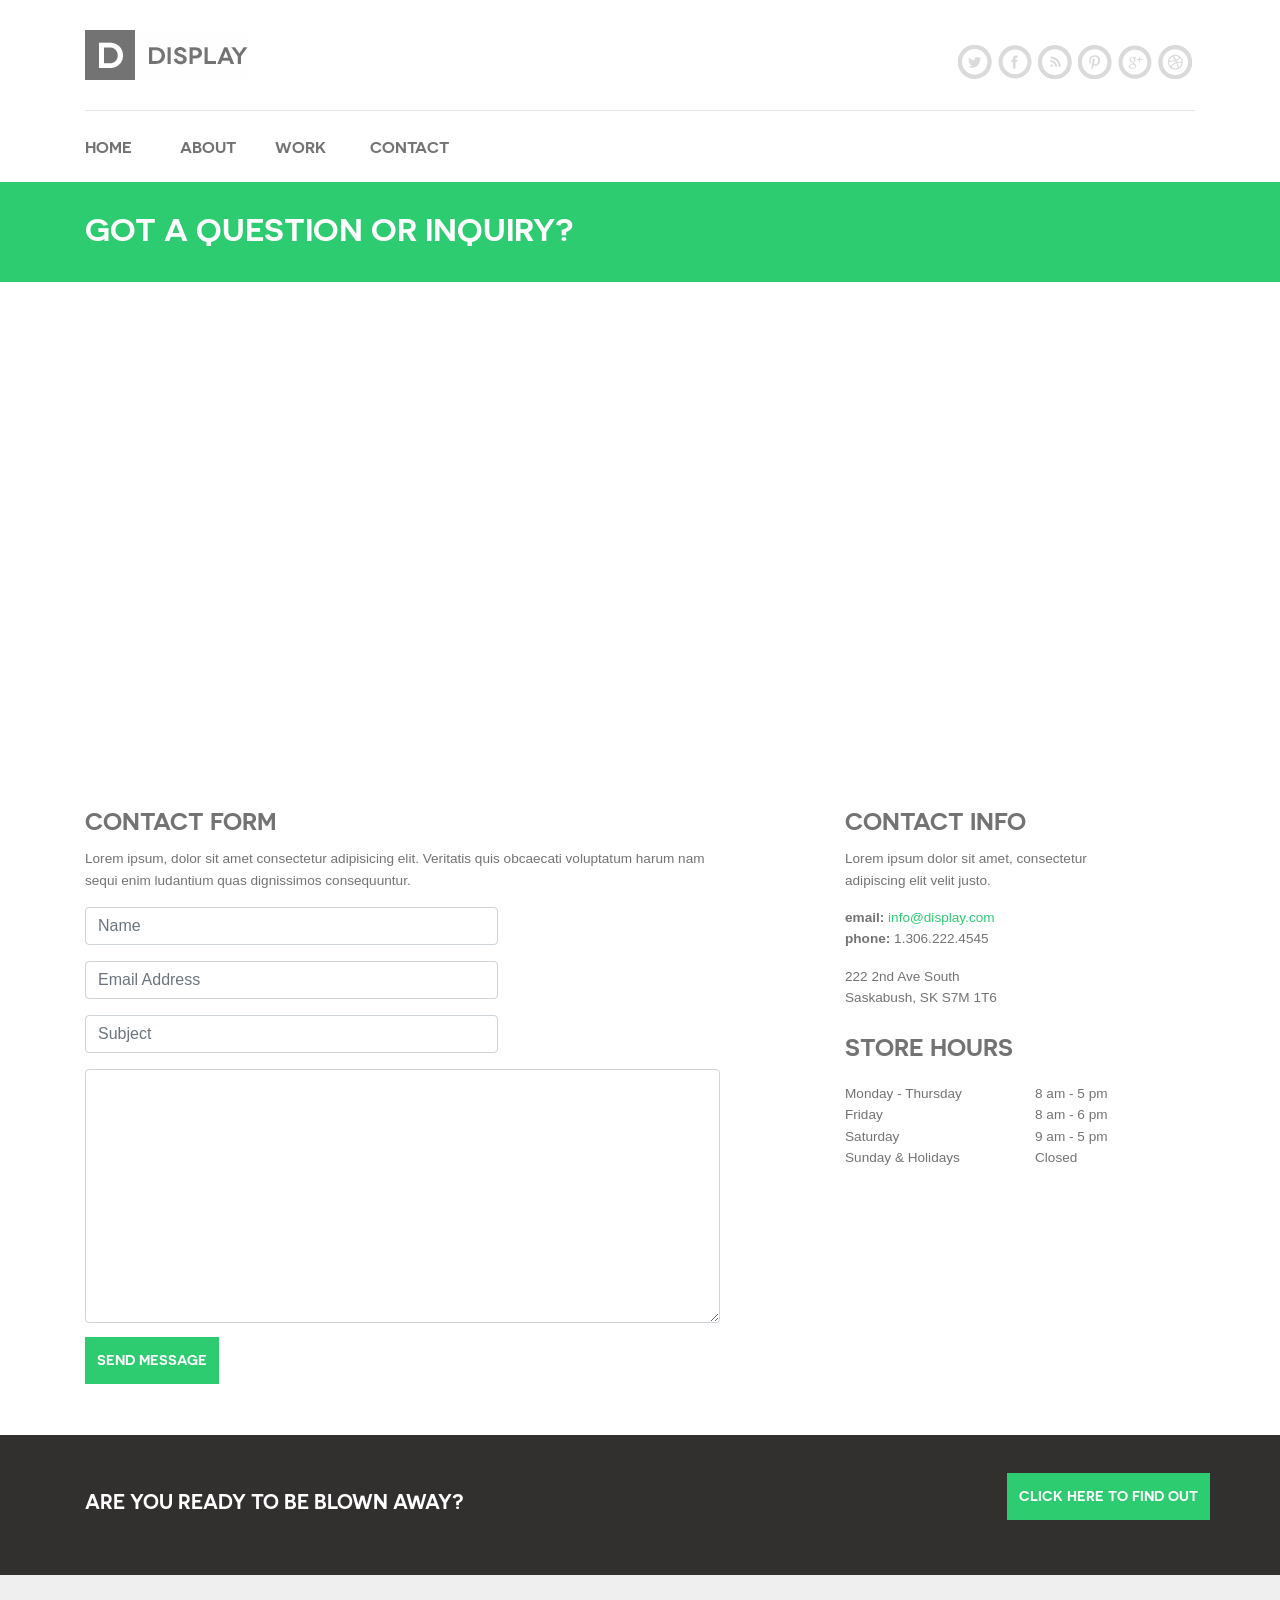
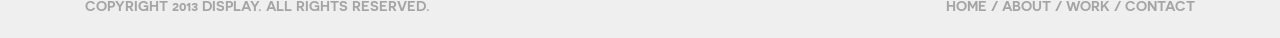
<file: contact.html>
<!doctype html>
<html lang="en">

<head>
    <script src="//ajax.googleapis.com/ajax/libs/jquery/1.9.1/jquery.min.js"></script>
    <link rel="stylesheet" type="text/css" href="slick/slick.css" />
    <!-- Required meta tags -->
    <meta charset="utf-8">
    <!-- <meta name="viewport" content="width=device-width, initial-scale=1, shrink-to-fit=no"> -->
    <meta name="viewport" content="width=device-width, initial-scale=1, maximum-scale=1, user-scalable=0">
    <!-- Bootstrap CSS -->
    <link rel="stylesheet" href="https://stackpath.bootstrapcdn.com/bootstrap/4.2.1/css/bootstrap.min.css"
        integrity="sha384-GJzZqFGwb1QTTN6wy59ffF1BuGJpLSa9DkKMp0DgiMDm4iYMj70gZWKYbI706tWS" crossorigin="anonymous">
    <link rel="stylesheet" href="css/fonts.css">
    <link rel="stylesheet" type="text/css" href="css/style.css">
    <title>Hello, world!</title>
</head>

<body>

    <div class="header container">
        <!-- <div class=""> -->
        <div class="logo row justify-content-between ">
            <!-- <div class="display col-auto"> -->
            <img src="images/display.svg" class="Display-logo col-auto align-items-center" alt="Display logo">
            <!-- </div> -->

            <a class="nav-link dropdown-toggle navbar-expand-sm" href="#" id="navbarDropdownMenuLink"
                data-toggle="dropdown" aria-haspopup="true" aria-expanded="false">
                Share this!
            </a>
            <div class="dropdown-menu" aria-labelledby="navbarDropdownMenuLink">
                <a class="dropdown-item" href="http://www.twitter.com" target="_blank"><svg
                        xmlns="http://www.w3.org/2000/svg" xmlns:xlink="http://www.w3.org/1999/xlink" width="34"
                        height="34" viewBox="0 0 34 34">
                        <defs>
                            <path id="twitter" alt="twitter icon"
                                d="M960.451 62.868c0 9.316-7.489 16.868-16.725 16.868-9.238 0-16.726-7.552-16.726-16.868C927 53.552 934.488 46 943.726 46c9.236 0 16.725 7.552 16.725 16.868zm-4.181 0c0-6.987-5.617-12.65-12.544-12.65-6.928 0-12.545 5.663-12.545 12.65s5.617 12.651 12.545 12.651c6.927 0 12.544-5.664 12.544-12.65zm-7.404-2.222c.005.116.007.233.007.35 0 3.581-2.702 7.71-7.645 7.71a7.56 7.56 0 0 1-4.119-1.217 5.36 5.36 0 0 0 3.978-1.122 2.693 2.693 0 0 1-2.51-1.882 2.678 2.678 0 0 0 1.214-.047 2.706 2.706 0 0 1-2.155-2.657v-.034c.362.203.776.325 1.217.339a2.715 2.715 0 0 1-1.196-2.255c0-.497.133-.962.364-1.363a7.606 7.606 0 0 0 5.538 2.831 2.75 2.75 0 0 1-.069-.617c0-1.496 1.203-2.71 2.687-2.71.773 0 1.471.33 1.961.856a5.343 5.343 0 0 0 1.706-.657 2.715 2.715 0 0 1-1.18 1.499 5.336 5.336 0 0 0 1.542-.427 5.486 5.486 0 0 1-1.34 1.403z" />
                        </defs>
                        <g>
                            <g transform="translate(-927 -46)">
                                <use fill="#dadada" xlink:href="#twitter" />
                            </g>
                        </g>
                    </svg></a>
                <a class="dropdown-item" href="http://www.facebook.com" target="_blank"><svg
                        xmlns="http://www.w3.org/2000/svg" xmlns:xlink="http://www.w3.org/1999/xlink" width="35"
                        height="34" viewBox="0 0 35 34">
                        <defs>
                            <path id="facebook" alt="facebook icon"
                                d="M1002.266 62.868c0 9.316-7.49 16.868-16.726 16.868-9.238 0-16.726-7.552-16.726-16.868 0-9.316 7.488-16.868 16.726-16.868 9.237 0 16.726 7.552 16.726 16.868zm-4.182 0c0-6.987-5.617-12.65-12.544-12.65-6.928 0-12.545 5.663-12.545 12.65s5.617 12.651 12.545 12.651c6.927 0 12.544-5.664 12.544-12.65zm-11.993 6.598l-2.647.008-.008-6.347-1.567-.017v-2.4l1.584-.009.048-1.31c0-1.802.617-2.93 2.722-2.93l1.934.007.009 2.13-1.024.073c-.82 0-1.119.28-1.119.855l-.003 1.192h2.1l-.454 2.392h-1.583z" />
                        </defs>
                        <g>
                            <g transform="translate(-968 -46)">
                                <use fill="#dadada" xlink:href="#facebook" />
                            </g>
                        </g>
                    </svg></a>
                <a class="dropdown-item" href="http://feeds.bbci.co.uk/news/rss.xml" target="_blank"><svg
                        xmlns="http://www.w3.org/2000/svg" xmlns:xlink="http://www.w3.org/1999/xlink" width="34"
                        height="34" viewBox="0 0 34 34">
                        <defs>
                            <path id="rss" alt="rss icon"
                                d="M1043.557 63.132c0 9.315-7.489 16.868-16.725 16.868-9.238 0-16.726-7.553-16.726-16.868 0-9.317 7.488-16.868 16.726-16.868 9.236 0 16.725 7.551 16.725 16.868zm-4.181 0c0-6.988-5.617-12.651-12.544-12.651-6.928 0-12.545 5.663-12.545 12.65s5.617 12.652 12.545 12.652c6.927 0 12.544-5.665 12.544-12.651zm-10.207 4.656h-1.964c0-2.592-2.091-4.7-4.66-4.7v-1.98c3.66 0 6.624 2.992 6.624 6.68zm3.568 0h-1.964c0-4.576-3.69-8.3-8.228-8.3V57.51c5.63 0 10.192 4.604 10.192 10.28zm-7.79-1.212c0 .67-.537 1.212-1.2 1.212a1.206 1.206 0 0 1-1.202-1.212c0-.669.538-1.21 1.201-1.21.664 0 1.202.541 1.202 1.21z" />
                        </defs>
                        <g>
                            <g transform="translate(-1010 -46)">
                                <use fill="#dadada" xlink:href="#rss" />
                            </g>
                        </g>
                    </svg></a>
                <a class="dropdown-item" href="https://www.pinterest.com/" target="_blank"><svg
                        xmlns="http://www.w3.org/2000/svg" xmlns:xlink="http://www.w3.org/1999/xlink" width="34"
                        height="34" viewBox="0 0 34 34">
                        <defs>
                            <path id="pinterest" alt="pinterest icon"
                                d="M1085.372 63.132c0 9.315-7.49 16.868-16.726 16.868-9.238 0-16.726-7.553-16.726-16.868 0-9.317 7.488-16.868 16.726-16.868 9.236 0 16.726 7.551 16.726 16.868zm-4.182 0c0-6.988-5.617-12.651-12.544-12.651-6.928 0-12.545 5.663-12.545 12.65s5.617 12.652 12.545 12.652c6.927 0 12.544-5.665 12.544-12.651zm-7.105-1.99c0 3.194-1.76 5.58-4.355 5.58-.872 0-1.691-.476-1.972-1.015 0 0-.469 1.875-.567 2.237-.35 1.28-1.378 2.56-1.457 2.665-.057.073-.18.05-.193-.047-.022-.163-.284-1.777.025-3.094l1.038-4.436s-.258-.52-.258-1.288c0-1.206.694-2.107 1.557-2.107.734 0 1.089.556 1.089 1.222 0 .745-.47 1.857-.713 2.889-.203.864.43 1.568 1.274 1.568 1.53 0 2.56-1.981 2.56-4.328 0-1.785-1.192-3.12-3.36-3.12-2.447 0-3.974 1.842-3.974 3.899 0 .709.208 1.21.533 1.596.15.178.17.25.116.454-.039.15-.127.51-.165.654-.054.206-.219.28-.404.203-1.127-.464-1.653-1.71-1.653-3.11 0-2.312 1.934-5.085 5.77-5.085 3.081 0 5.11 2.249 5.11 4.663" />
                        </defs>
                        <g>
                            <g transform="translate(-1052 -46)">
                                <use fill="#dadada" xlink:href="#pinterest" />
                            </g>
                        </g>
                    </svg></a>
                <a class="dropdown-item" href="https://plus.google.com/" target="_blank"><svg
                        xmlns="http://www.w3.org/2000/svg" xmlns:xlink="http://www.w3.org/1999/xlink" width="35"
                        height="34" viewBox="0 0 35 34">
                        <defs>
                            <path id="google" alt="google-plus icon"
                                d="M1127.186 63.132c0 9.315-7.49 16.868-16.726 16.868-9.238 0-16.726-7.553-16.726-16.868 0-9.317 7.488-16.868 16.726-16.868 9.237 0 16.726 7.551 16.726 16.868zm-4.182 0c0-6.988-5.616-12.651-12.544-12.651-6.928 0-12.544 5.663-12.544 12.65s5.616 12.652 12.544 12.652c6.928 0 12.544-5.665 12.544-12.651zm-7.315-2.118v2.156l-1.055-.008.014-2.15h-2.132v-1.066h2.102v-2.104l1.09-.014.013 2.17h2.054v1.016zm-5.79-2.565c.784.304 1.2 1.225 1.2 2.17 0 .793-.436 1.476-1.051 1.962-.6.473-.715.671-.715 1.074 0 .344.643.928.98 1.168.985.702 1.303 1.354 1.303 2.442 0 1.357-1.302 2.706-3.66 2.706-2.07 0-3.814-.848-3.814-2.206 0-1.377 1.565-2.732 3.634-2.732.225 0 .458.02.672.02-.283-.278-.472-.567-.472-.986 0-.25.044-.54.155-.753-.113.008-.228.01-.347.01-1.698 0-2.836-1.219-2.836-2.729 0-1.478 1.571-2.754 3.24-2.754h3.726l-.834.608zm-1.703 6.96c-1.43-.016-2.71.878-2.71 1.953 0 1.096 1.032 2.009 2.462 2.009 2.01 0 2.71-.856 2.71-1.953 0-.132-.016-.261-.045-.387-.158-.62-.714-.929-1.49-1.473a3.087 3.087 0 0 0-.927-.15zm1.565-4.716c-.166-1.271-1.078-2.29-2.037-2.32-.96-.029-1.603.944-1.438 2.216.166 1.27 1.078 2.323 2.038 2.352.959.03 1.602-.977 1.437-2.248z" />
                        </defs>
                        <g>
                            <g transform="translate(-1093 -46)">
                                <use fill="#dadada" xlink:href="#google" />
                            </g>
                        </g>
                    </svg></a>
                <a class="dropdown-item" href="https://dribbble.com/" target="_blank"><svg
                        xmlns="http://www.w3.org/2000/svg" xmlns:xlink="http://www.w3.org/1999/xlink" width="34"
                        height="34" viewBox="0 0 34 34">
                        <defs>
                            <path id="dribbble" alt="dribble icon"
                                d="M1169 63.132c0 9.315-7.489 16.868-16.726 16.868-9.237 0-16.725-7.553-16.725-16.868 0-9.317 7.488-16.868 16.725-16.868 9.237 0 16.726 7.551 16.726 16.868zm-4.181 0c0-6.988-5.617-12.651-12.545-12.651s-12.544 5.663-12.544 12.65 5.616 12.652 12.544 12.652c6.928 0 12.545-5.665 12.545-12.651zm-5.348 1.492a7.498 7.498 0 0 1-1.105 2.651c-.264.391-.566.76-.897 1.096a7.353 7.353 0 0 1-2.335 1.587 7.3 7.3 0 0 1-6.969-.684 7.489 7.489 0 0 1-1.086-.903 7.627 7.627 0 0 1-.896-1.096 7.399 7.399 0 0 1-1.254-4.144 7.463 7.463 0 0 1 1.254-4.143 7.517 7.517 0 0 1 1.983-2 7.367 7.367 0 0 1 2.629-1.115 7.332 7.332 0 0 1 4.34.432 7.372 7.372 0 0 1 2.334 1.588c.331.335.633.703.897 1.095.264.397.492.82.677 1.26a7.528 7.528 0 0 1 .577 2.884 7.47 7.47 0 0 1-.15 1.492zm-3.715 3.618a6.192 6.192 0 0 0 2.543-3.861c.018-.094.027-.19.042-.284a5.82 5.82 0 0 0-.235-.064 8.885 8.885 0 0 0-.693-.143h-.004a8.934 8.934 0 0 0-2.852-.026 28.293 28.293 0 0 1 1.199 4.378zm-5.876.604c.372.158.76.28 1.154.361a6.227 6.227 0 0 0 2.479 0 6.08 6.08 0 0 0 1.154-.361l.035-.017a26.902 26.902 0 0 0-1.32-4.675l-.04.013c-.374.131-.717.28-1.042.434-.046.022-.095.043-.14.066-.302.149-.58.306-.84.468l-.143.091c-.251.163-.485.328-.696.495-.034.026-.064.052-.097.079a8.094 8.094 0 0 0-1.064 1.02l-.06.068a7.508 7.508 0 0 0-.645.88 4.858 4.858 0 0 0-.138.235c.118.093.236.187.359.27.33.224.68.417 1.044.573zm-3.745-5.914c-.002.067-.01.133-.01.2a6.175 6.175 0 0 0 1.05 3.467c.151.223.334.421.511.624.042-.067.105-.163.178-.27l.036-.054c.078-.112.172-.24.28-.382l.063-.082c.116-.147.244-.304.391-.472l.068-.075c.16-.178.331-.362.526-.55.19-.185.4-.37.623-.555.035-.028.066-.056.1-.084a9.524 9.524 0 0 1 1.659-1.066l.132-.06c.307-.146.626-.281.967-.393.08-.026.161-.046.242-.069a21.431 21.431 0 0 0-.507-1.083c-2.538.765-4.988.888-5.977.902-.141.002-.255.003-.332.002zm3.541-5.415a6.133 6.133 0 0 0-.84.472c-.325.222-.63.476-.909.757a6.155 6.155 0 0 0-1.663 3.081c.065 0 .155 0 .266-.003h.008c.225-.005.538-.016.92-.041h.002a23.98 23.98 0 0 0 3.888-.583c.191-.045.384-.094.578-.146a38.529 38.529 0 0 0-2.25-3.537zm6.036.472a6.114 6.114 0 0 0-4.678-.934c-.052.011-.103.03-.154.041.3.41 1.317 1.832 2.255 3.569.245-.093.475-.192.689-.292l.012-.006c1.506-.712 2.26-1.566 2.492-1.866-.2-.177-.396-.362-.616-.512zm2.587 3.892a6.259 6.259 0 0 0-.926-2.217c-.102-.153-.233-.284-.35-.427-.251.318-1.08 1.226-2.65 2.024l-.05.024a10.34 10.34 0 0 1-.704.322c.148.305.291.614.423.927.047.111.086.218.13.328.224-.028.446-.048.666-.061l.111-.006c.189-.01.373-.016.556-.018l.093-.001c.209 0 .413.004.61.012l.042.002a15.743 15.743 0 0 1 1.532.145l.091.014c.096.015.182.028.259.042l.064.01c.09.016.166.03.223.042a6.451 6.451 0 0 0-.12-1.162z" />
                        </defs>
                        <g>
                            <g transform="translate(-1135 -46)">
                                <use fill="#dadada" xlink:href="#dribbble" />
                            </g>
                        </g>
                    </svg></a>
            </div>

            <div class="icons col-auto">

                <a href="http://www.twitter.com" target="_blank"><svg xmlns="http://www.w3.org/2000/svg"
                        xmlns:xlink="http://www.w3.org/1999/xlink" width="34" height="34" viewBox="0 0 34 34">
                        <defs>
                            <path id="twitter" alt="twitter icon"
                                d="M960.451 62.868c0 9.316-7.489 16.868-16.725 16.868-9.238 0-16.726-7.552-16.726-16.868C927 53.552 934.488 46 943.726 46c9.236 0 16.725 7.552 16.725 16.868zm-4.181 0c0-6.987-5.617-12.65-12.544-12.65-6.928 0-12.545 5.663-12.545 12.65s5.617 12.651 12.545 12.651c6.927 0 12.544-5.664 12.544-12.65zm-7.404-2.222c.005.116.007.233.007.35 0 3.581-2.702 7.71-7.645 7.71a7.56 7.56 0 0 1-4.119-1.217 5.36 5.36 0 0 0 3.978-1.122 2.693 2.693 0 0 1-2.51-1.882 2.678 2.678 0 0 0 1.214-.047 2.706 2.706 0 0 1-2.155-2.657v-.034c.362.203.776.325 1.217.339a2.715 2.715 0 0 1-1.196-2.255c0-.497.133-.962.364-1.363a7.606 7.606 0 0 0 5.538 2.831 2.75 2.75 0 0 1-.069-.617c0-1.496 1.203-2.71 2.687-2.71.773 0 1.471.33 1.961.856a5.343 5.343 0 0 0 1.706-.657 2.715 2.715 0 0 1-1.18 1.499 5.336 5.336 0 0 0 1.542-.427 5.486 5.486 0 0 1-1.34 1.403z" />
                        </defs>
                        <g>
                            <g transform="translate(-927 -46)">
                                <use fill="#dadada" xlink:href="#twitter" />
                            </g>
                        </g>
                    </svg></a>

                <a href="http://www.facebook.com" target="_blank"><svg xmlns="http://www.w3.org/2000/svg"
                        xmlns:xlink="http://www.w3.org/1999/xlink" width="35" height="34" viewBox="0 0 35 34">
                        <defs>
                            <path id="facebook" alt="facebook icon"
                                d="M1002.266 62.868c0 9.316-7.49 16.868-16.726 16.868-9.238 0-16.726-7.552-16.726-16.868 0-9.316 7.488-16.868 16.726-16.868 9.237 0 16.726 7.552 16.726 16.868zm-4.182 0c0-6.987-5.617-12.65-12.544-12.65-6.928 0-12.545 5.663-12.545 12.65s5.617 12.651 12.545 12.651c6.927 0 12.544-5.664 12.544-12.65zm-11.993 6.598l-2.647.008-.008-6.347-1.567-.017v-2.4l1.584-.009.048-1.31c0-1.802.617-2.93 2.722-2.93l1.934.007.009 2.13-1.024.073c-.82 0-1.119.28-1.119.855l-.003 1.192h2.1l-.454 2.392h-1.583z" />
                        </defs>
                        <g>
                            <g transform="translate(-968 -46)">
                                <use fill="#dadada" xlink:href="#facebook" />
                            </g>
                        </g>
                    </svg></a>

                <a href="http://feeds.bbci.co.uk/news/rss.xml" target="_blank"><svg xmlns="http://www.w3.org/2000/svg"
                        xmlns:xlink="http://www.w3.org/1999/xlink" width="34" height="34" viewBox="0 0 34 34">
                        <defs>
                            <path id="rss" alt="rss icon"
                                d="M1043.557 63.132c0 9.315-7.489 16.868-16.725 16.868-9.238 0-16.726-7.553-16.726-16.868 0-9.317 7.488-16.868 16.726-16.868 9.236 0 16.725 7.551 16.725 16.868zm-4.181 0c0-6.988-5.617-12.651-12.544-12.651-6.928 0-12.545 5.663-12.545 12.65s5.617 12.652 12.545 12.652c6.927 0 12.544-5.665 12.544-12.651zm-10.207 4.656h-1.964c0-2.592-2.091-4.7-4.66-4.7v-1.98c3.66 0 6.624 2.992 6.624 6.68zm3.568 0h-1.964c0-4.576-3.69-8.3-8.228-8.3V57.51c5.63 0 10.192 4.604 10.192 10.28zm-7.79-1.212c0 .67-.537 1.212-1.2 1.212a1.206 1.206 0 0 1-1.202-1.212c0-.669.538-1.21 1.201-1.21.664 0 1.202.541 1.202 1.21z" />
                        </defs>
                        <g>
                            <g transform="translate(-1010 -46)">
                                <use fill="#dadada" xlink:href="#rss" />
                            </g>
                        </g>
                    </svg></a>

                <a href="https://www.pinterest.com/" target="_blank"><svg xmlns="http://www.w3.org/2000/svg"
                        xmlns:xlink="http://www.w3.org/1999/xlink" width="34" height="34" viewBox="0 0 34 34">
                        <defs>
                            <path id="pinterest" alt="pinterest icon"
                                d="M1085.372 63.132c0 9.315-7.49 16.868-16.726 16.868-9.238 0-16.726-7.553-16.726-16.868 0-9.317 7.488-16.868 16.726-16.868 9.236 0 16.726 7.551 16.726 16.868zm-4.182 0c0-6.988-5.617-12.651-12.544-12.651-6.928 0-12.545 5.663-12.545 12.65s5.617 12.652 12.545 12.652c6.927 0 12.544-5.665 12.544-12.651zm-7.105-1.99c0 3.194-1.76 5.58-4.355 5.58-.872 0-1.691-.476-1.972-1.015 0 0-.469 1.875-.567 2.237-.35 1.28-1.378 2.56-1.457 2.665-.057.073-.18.05-.193-.047-.022-.163-.284-1.777.025-3.094l1.038-4.436s-.258-.52-.258-1.288c0-1.206.694-2.107 1.557-2.107.734 0 1.089.556 1.089 1.222 0 .745-.47 1.857-.713 2.889-.203.864.43 1.568 1.274 1.568 1.53 0 2.56-1.981 2.56-4.328 0-1.785-1.192-3.12-3.36-3.12-2.447 0-3.974 1.842-3.974 3.899 0 .709.208 1.21.533 1.596.15.178.17.25.116.454-.039.15-.127.51-.165.654-.054.206-.219.28-.404.203-1.127-.464-1.653-1.71-1.653-3.11 0-2.312 1.934-5.085 5.77-5.085 3.081 0 5.11 2.249 5.11 4.663" />
                        </defs>
                        <g>
                            <g transform="translate(-1052 -46)">
                                <use fill="#dadada" xlink:href="#pinterest" />
                            </g>
                        </g>
                    </svg></a>

                <a href="https://plus.google.com/" target="_blank"><svg xmlns="http://www.w3.org/2000/svg"
                        xmlns:xlink="http://www.w3.org/1999/xlink" width="35" height="34" viewBox="0 0 35 34">
                        <defs>
                            <path id="google" alt="google-plus icon"
                                d="M1127.186 63.132c0 9.315-7.49 16.868-16.726 16.868-9.238 0-16.726-7.553-16.726-16.868 0-9.317 7.488-16.868 16.726-16.868 9.237 0 16.726 7.551 16.726 16.868zm-4.182 0c0-6.988-5.616-12.651-12.544-12.651-6.928 0-12.544 5.663-12.544 12.65s5.616 12.652 12.544 12.652c6.928 0 12.544-5.665 12.544-12.651zm-7.315-2.118v2.156l-1.055-.008.014-2.15h-2.132v-1.066h2.102v-2.104l1.09-.014.013 2.17h2.054v1.016zm-5.79-2.565c.784.304 1.2 1.225 1.2 2.17 0 .793-.436 1.476-1.051 1.962-.6.473-.715.671-.715 1.074 0 .344.643.928.98 1.168.985.702 1.303 1.354 1.303 2.442 0 1.357-1.302 2.706-3.66 2.706-2.07 0-3.814-.848-3.814-2.206 0-1.377 1.565-2.732 3.634-2.732.225 0 .458.02.672.02-.283-.278-.472-.567-.472-.986 0-.25.044-.54.155-.753-.113.008-.228.01-.347.01-1.698 0-2.836-1.219-2.836-2.729 0-1.478 1.571-2.754 3.24-2.754h3.726l-.834.608zm-1.703 6.96c-1.43-.016-2.71.878-2.71 1.953 0 1.096 1.032 2.009 2.462 2.009 2.01 0 2.71-.856 2.71-1.953 0-.132-.016-.261-.045-.387-.158-.62-.714-.929-1.49-1.473a3.087 3.087 0 0 0-.927-.15zm1.565-4.716c-.166-1.271-1.078-2.29-2.037-2.32-.96-.029-1.603.944-1.438 2.216.166 1.27 1.078 2.323 2.038 2.352.959.03 1.602-.977 1.437-2.248z" />
                        </defs>
                        <g>
                            <g transform="translate(-1093 -46)">
                                <use fill="#dadada" xlink:href="#google" />
                            </g>
                        </g>
                    </svg></a>

                <a href="https://dribbble.com/" target="_blank"><svg xmlns="http://www.w3.org/2000/svg"
                        xmlns:xlink="http://www.w3.org/1999/xlink" width="34" height="34" viewBox="0 0 34 34">
                        <defs>
                            <path id="dribbble" alt="dribble icon"
                                d="M1169 63.132c0 9.315-7.489 16.868-16.726 16.868-9.237 0-16.725-7.553-16.725-16.868 0-9.317 7.488-16.868 16.725-16.868 9.237 0 16.726 7.551 16.726 16.868zm-4.181 0c0-6.988-5.617-12.651-12.545-12.651s-12.544 5.663-12.544 12.65 5.616 12.652 12.544 12.652c6.928 0 12.545-5.665 12.545-12.651zm-5.348 1.492a7.498 7.498 0 0 1-1.105 2.651c-.264.391-.566.76-.897 1.096a7.353 7.353 0 0 1-2.335 1.587 7.3 7.3 0 0 1-6.969-.684 7.489 7.489 0 0 1-1.086-.903 7.627 7.627 0 0 1-.896-1.096 7.399 7.399 0 0 1-1.254-4.144 7.463 7.463 0 0 1 1.254-4.143 7.517 7.517 0 0 1 1.983-2 7.367 7.367 0 0 1 2.629-1.115 7.332 7.332 0 0 1 4.34.432 7.372 7.372 0 0 1 2.334 1.588c.331.335.633.703.897 1.095.264.397.492.82.677 1.26a7.528 7.528 0 0 1 .577 2.884 7.47 7.47 0 0 1-.15 1.492zm-3.715 3.618a6.192 6.192 0 0 0 2.543-3.861c.018-.094.027-.19.042-.284a5.82 5.82 0 0 0-.235-.064 8.885 8.885 0 0 0-.693-.143h-.004a8.934 8.934 0 0 0-2.852-.026 28.293 28.293 0 0 1 1.199 4.378zm-5.876.604c.372.158.76.28 1.154.361a6.227 6.227 0 0 0 2.479 0 6.08 6.08 0 0 0 1.154-.361l.035-.017a26.902 26.902 0 0 0-1.32-4.675l-.04.013c-.374.131-.717.28-1.042.434-.046.022-.095.043-.14.066-.302.149-.58.306-.84.468l-.143.091c-.251.163-.485.328-.696.495-.034.026-.064.052-.097.079a8.094 8.094 0 0 0-1.064 1.02l-.06.068a7.508 7.508 0 0 0-.645.88 4.858 4.858 0 0 0-.138.235c.118.093.236.187.359.27.33.224.68.417 1.044.573zm-3.745-5.914c-.002.067-.01.133-.01.2a6.175 6.175 0 0 0 1.05 3.467c.151.223.334.421.511.624.042-.067.105-.163.178-.27l.036-.054c.078-.112.172-.24.28-.382l.063-.082c.116-.147.244-.304.391-.472l.068-.075c.16-.178.331-.362.526-.55.19-.185.4-.37.623-.555.035-.028.066-.056.1-.084a9.524 9.524 0 0 1 1.659-1.066l.132-.06c.307-.146.626-.281.967-.393.08-.026.161-.046.242-.069a21.431 21.431 0 0 0-.507-1.083c-2.538.765-4.988.888-5.977.902-.141.002-.255.003-.332.002zm3.541-5.415a6.133 6.133 0 0 0-.84.472c-.325.222-.63.476-.909.757a6.155 6.155 0 0 0-1.663 3.081c.065 0 .155 0 .266-.003h.008c.225-.005.538-.016.92-.041h.002a23.98 23.98 0 0 0 3.888-.583c.191-.045.384-.094.578-.146a38.529 38.529 0 0 0-2.25-3.537zm6.036.472a6.114 6.114 0 0 0-4.678-.934c-.052.011-.103.03-.154.041.3.41 1.317 1.832 2.255 3.569.245-.093.475-.192.689-.292l.012-.006c1.506-.712 2.26-1.566 2.492-1.866-.2-.177-.396-.362-.616-.512zm2.587 3.892a6.259 6.259 0 0 0-.926-2.217c-.102-.153-.233-.284-.35-.427-.251.318-1.08 1.226-2.65 2.024l-.05.024a10.34 10.34 0 0 1-.704.322c.148.305.291.614.423.927.047.111.086.218.13.328.224-.028.446-.048.666-.061l.111-.006c.189-.01.373-.016.556-.018l.093-.001c.209 0 .413.004.61.012l.042.002a15.743 15.743 0 0 1 1.532.145l.091.014c.096.015.182.028.259.042l.064.01c.09.016.166.03.223.042a6.451 6.451 0 0 0-.12-1.162z" />
                        </defs>
                        <g>
                            <g transform="translate(-1135 -46)">
                                <use fill="#dadada" xlink:href="#dribbble" />
                            </g>
                        </g>
                    </svg></a>

            </div>
        </div>
        <hr class="col-">
        <div class="nav row">
            <h6 class="col-2 col-sm-2 col-md-1" id="nav-home"><a href="index.html">HOME</a></h6>
            <h6 class="col-2 col-sm-2 col-md-1"><a href="about.html">ABOUT</a></h6>
            <h6 class="col-2 col-sm-2 col-md-1"><a href="work.html">WORK</a></h6>
            <h6 class="col-2 col-sm-2 col-md-1"><a href="contact.html">CONTACT</a></h6>
        </div>



    </div>

    <div class="container-fluid d-flex align-items-center callout-top">
        <div class="container">
            <h2>GOT A QUESTION OR INQUIRY?</h2>
        </div>
    </div>

    <div class="map">
        <iframe
            src="https://www.google.com/maps/embed?pb=!1m14!1m8!1m3!1d5937.033511898321!2d19.203451119617903!3d41.92474603759312!3m2!1i1024!2i768!4f13.1!3m3!1m2!1s0x0%3A0x14fd22a73b629943!2sCaffe+Bureau!5e0!3m2!1sen!2s!4v1544184565997"
            width="100%" height="100%" frameborder="0" style="border:0" allowfullscreen></iframe>

    </div>

    <div class="container forms">
        <div class="row  justify-content-between">
            <div class="col-sm-7 col-12 form-group">
                <h4>CONTACT FORM</h4>
                <p>Lorem ipsum, dolor sit amet consectetur adipisicing elit. Veritatis quis obcaecati voluptatum harum
                    nam
                    sequi enim ludantium quas dignissimos consequuntur.</p>
                <input type="email" class="form-control forme" id="exampleFormControlInput1" placeholder="Name">
                <input type="email" class="form-control forme" id="exampleFormControlInput1" placeholder="Email Address">
                <input type="email" class="form-control forme" id="exampleFormControlInput1" placeholder="Subject">
                <textarea class="form-control" id="exampleFormControlTextarea1" rows="10" maxlength="500"></textarea>
                <button type="button" class="action-btn col-auto" id="send-button"><a href="">SEND MESSAGE</a></button>

            </div>
            <div class="col-sm-4 col-12">
                <h4>CONTACT INFO</h4>
                <p>Lorem ipsum dolor sit amet, consectetur<br>
                    adipiscing elit velit justo.</p>
                <p><strong>email:</strong>
                    <a href="mailto:info@display.com" target="_blank" id="e-mail">info@display.com</a>
                    <br>
                    <strong>phone:</strong> 1.306.222.4545
                    <p>222 2nd Ave South<br>
                        Saskabush, SK S7M 1T6</p>
                    <h4 id="hours">STORE HOURS</h4>
                    <div class="row">
                        <p class="col-6">Monday - Thursday<br>
                            Friday <br>
                            Saturday <br>
                            Sunday & Holidays</p>
                        <p class="col-6">
                            8 am - 5 pm<br>
                            8 am - 6 pm<br>
                            9 am - 5 pm<br>
                            Closed
                        </p>
                    </div>
            </div>
        </div>
    </div>



    <div class="container-fluid d-flex align-items-center callout-btm">
        <div class="container">
            <div class="callout-btm row  justify-content-between">
                <h2 id="are-you-ready" class="col-6">ARE YOU READY TO BE BLOWN AWAY?</h2>
                <button type="button" class="action-btn col-auto" id="click-here"><a href="work.html">CLICK HERE TO FIND
                        OUT</a></button>
            </div>
        </div>
    </div>

    <div class="footer container-fluid">
        <div class="container">
            <div class="row justify-content-between footer-wrapper">
                <div class="col-auto">
                    <p id="footer-copyright">COPYRIGHT 2013 DISPLAY. ALL RIGHTS RESERVED.</p>
                </div>
                <div class="col-auto">
                    <p id="footer-nav"><a href="index.html">HOME</a> / <a href="about.html">ABOUT</a> / <a
                            href="work.html">WORK</a>
                        / <a href="contact.html">CONTACT</a></p>
                </div>
            </div>
        </div>
    </div>
    <!-- Optional JavaScript -->
    <!-- jQuery first, then Popper.js, then Bootstrap JS -->
    <script src="https://code.jquery.com/jquery-3.3.1.slim.min.js"
        integrity="sha384-q8i/X+965DzO0rT7abK41JStQIAqVgRVzpbzo5smXKp4YfRvH+8abtTE1Pi6jizo"
        crossorigin="anonymous"></script>
    <script src="https://cdnjs.cloudflare.com/ajax/libs/popper.js/1.14.6/umd/popper.min.js"
        integrity="sha384-wHAiFfRlMFy6i5SRaxvfOCifBUQy1xHdJ/yoi7FRNXMRBu5WHdZYu1hA6ZOblgut"
        crossorigin="anonymous"></script>
    <script src="https://stackpath.bootstrapcdn.com/bootstrap/4.2.1/js/bootstrap.min.js"
        integrity="sha384-B0UglyR+jN6CkvvICOB2joaf5I4l3gm9GU6Hc1og6Ls7i6U/mkkaduKaBhlAXv9k"
        crossorigin="anonymous"></script>
    <script src="vendor/Magnific-Popup-master/dist/jquery.magnific-popup.min.js"></script>
    <script src="vendor/Magnific-Popup-master/dist/jquery.magnific-popup.js"></script>
    <script src="js/popup.js"></script>

</body>

</html>
</file>
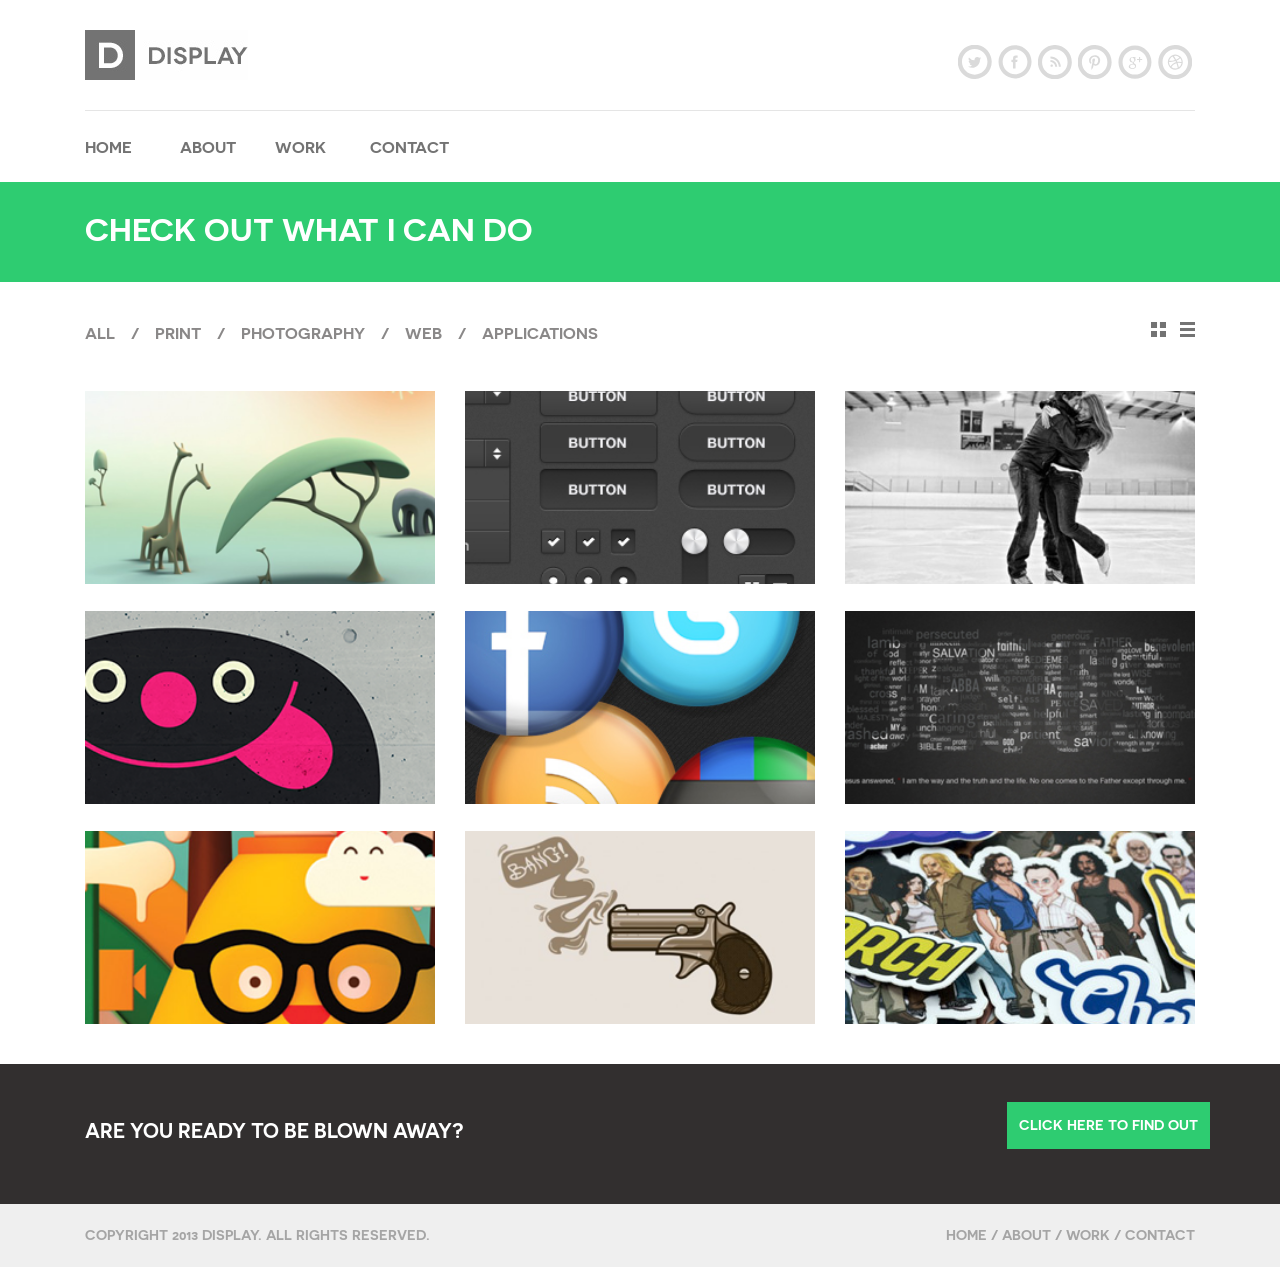
<file: work.html>
<!doctype html>
<html lang="en">

<head>
    <script src="//ajax.googleapis.com/ajax/libs/jquery/1.9.1/jquery.min.js"></script>
    <!-- Required meta tags -->
    <meta charset="utf-8">
    <!-- <meta name="viewport" content="width=device-width, initial-scale=1, shrink-to-fit=no"> -->
    <meta name="viewport" content="width=device-width, initial-scale=1, maximum-scale=1, user-scalable=0">
    <!-- Bootstrap CSS -->
    <link rel="stylesheet" href="https://stackpath.bootstrapcdn.com/bootstrap/4.2.1/css/bootstrap.min.css"
        integrity="sha384-GJzZqFGwb1QTTN6wy59ffF1BuGJpLSa9DkKMp0DgiMDm4iYMj70gZWKYbI706tWS" crossorigin="anonymous">
    <link rel="stylesheet" href="css/fonts.css">
    <link rel="stylesheet" type="text/css" href="css/style.css">
    <title>Hello, world!</title>
</head>

<body>

    <div class="header container">
        <!-- <div class=""> -->
        <div class="logo row justify-content-between ">
            <!-- <div class="display col-auto"> -->
            <img src="images/display.svg" class="Display-logo col-auto align-items-center" alt="Display logo">
            <!-- </div> -->

            <a class="nav-link dropdown-toggle navbar-expand-sm" href="#" id="navbarDropdownMenuLink"
                data-toggle="dropdown" aria-haspopup="true" aria-expanded="false">
                Social Media:
            </a>
            <div class="dropdown-menu" aria-labelledby="navbarDropdownMenuLink">
                <a class="dropdown-item" href="http://www.twitter.com" target="_blank"><svg
                        xmlns="http://www.w3.org/2000/svg" xmlns:xlink="http://www.w3.org/1999/xlink" width="34"
                        height="34" viewBox="0 0 34 34">
                        <defs>
                            <path id="twitter" alt="twitter icon"
                                d="M960.451 62.868c0 9.316-7.489 16.868-16.725 16.868-9.238 0-16.726-7.552-16.726-16.868C927 53.552 934.488 46 943.726 46c9.236 0 16.725 7.552 16.725 16.868zm-4.181 0c0-6.987-5.617-12.65-12.544-12.65-6.928 0-12.545 5.663-12.545 12.65s5.617 12.651 12.545 12.651c6.927 0 12.544-5.664 12.544-12.65zm-7.404-2.222c.005.116.007.233.007.35 0 3.581-2.702 7.71-7.645 7.71a7.56 7.56 0 0 1-4.119-1.217 5.36 5.36 0 0 0 3.978-1.122 2.693 2.693 0 0 1-2.51-1.882 2.678 2.678 0 0 0 1.214-.047 2.706 2.706 0 0 1-2.155-2.657v-.034c.362.203.776.325 1.217.339a2.715 2.715 0 0 1-1.196-2.255c0-.497.133-.962.364-1.363a7.606 7.606 0 0 0 5.538 2.831 2.75 2.75 0 0 1-.069-.617c0-1.496 1.203-2.71 2.687-2.71.773 0 1.471.33 1.961.856a5.343 5.343 0 0 0 1.706-.657 2.715 2.715 0 0 1-1.18 1.499 5.336 5.336 0 0 0 1.542-.427 5.486 5.486 0 0 1-1.34 1.403z" />
                        </defs>
                        <g>
                            <g transform="translate(-927 -46)">
                                <use fill="#dadada" xlink:href="#twitter" />
                            </g>
                        </g>
                    </svg></a>
                <a class="dropdown-item" href="http://www.facebook.com" target="_blank"><svg
                        xmlns="http://www.w3.org/2000/svg" xmlns:xlink="http://www.w3.org/1999/xlink" width="35"
                        height="34" viewBox="0 0 35 34">
                        <defs>
                            <path id="facebook" alt="facebook icon"
                                d="M1002.266 62.868c0 9.316-7.49 16.868-16.726 16.868-9.238 0-16.726-7.552-16.726-16.868 0-9.316 7.488-16.868 16.726-16.868 9.237 0 16.726 7.552 16.726 16.868zm-4.182 0c0-6.987-5.617-12.65-12.544-12.65-6.928 0-12.545 5.663-12.545 12.65s5.617 12.651 12.545 12.651c6.927 0 12.544-5.664 12.544-12.65zm-11.993 6.598l-2.647.008-.008-6.347-1.567-.017v-2.4l1.584-.009.048-1.31c0-1.802.617-2.93 2.722-2.93l1.934.007.009 2.13-1.024.073c-.82 0-1.119.28-1.119.855l-.003 1.192h2.1l-.454 2.392h-1.583z" />
                        </defs>
                        <g>
                            <g transform="translate(-968 -46)">
                                <use fill="#dadada" xlink:href="#facebook" />
                            </g>
                        </g>
                    </svg></a>
                <a class="dropdown-item" href="http://feeds.bbci.co.uk/news/rss.xml" target="_blank"><svg
                        xmlns="http://www.w3.org/2000/svg" xmlns:xlink="http://www.w3.org/1999/xlink" width="34"
                        height="34" viewBox="0 0 34 34">
                        <defs>
                            <path id="rss" alt="rss icon"
                                d="M1043.557 63.132c0 9.315-7.489 16.868-16.725 16.868-9.238 0-16.726-7.553-16.726-16.868 0-9.317 7.488-16.868 16.726-16.868 9.236 0 16.725 7.551 16.725 16.868zm-4.181 0c0-6.988-5.617-12.651-12.544-12.651-6.928 0-12.545 5.663-12.545 12.65s5.617 12.652 12.545 12.652c6.927 0 12.544-5.665 12.544-12.651zm-10.207 4.656h-1.964c0-2.592-2.091-4.7-4.66-4.7v-1.98c3.66 0 6.624 2.992 6.624 6.68zm3.568 0h-1.964c0-4.576-3.69-8.3-8.228-8.3V57.51c5.63 0 10.192 4.604 10.192 10.28zm-7.79-1.212c0 .67-.537 1.212-1.2 1.212a1.206 1.206 0 0 1-1.202-1.212c0-.669.538-1.21 1.201-1.21.664 0 1.202.541 1.202 1.21z" />
                        </defs>
                        <g>
                            <g transform="translate(-1010 -46)">
                                <use fill="#dadada" xlink:href="#rss" />
                            </g>
                        </g>
                    </svg></a>
                <a class="dropdown-item" href="https://www.pinterest.com/" target="_blank"><svg
                        xmlns="http://www.w3.org/2000/svg" xmlns:xlink="http://www.w3.org/1999/xlink" width="34"
                        height="34" viewBox="0 0 34 34">
                        <defs>
                            <path id="pinterest" alt="pinterest icon"
                                d="M1085.372 63.132c0 9.315-7.49 16.868-16.726 16.868-9.238 0-16.726-7.553-16.726-16.868 0-9.317 7.488-16.868 16.726-16.868 9.236 0 16.726 7.551 16.726 16.868zm-4.182 0c0-6.988-5.617-12.651-12.544-12.651-6.928 0-12.545 5.663-12.545 12.65s5.617 12.652 12.545 12.652c6.927 0 12.544-5.665 12.544-12.651zm-7.105-1.99c0 3.194-1.76 5.58-4.355 5.58-.872 0-1.691-.476-1.972-1.015 0 0-.469 1.875-.567 2.237-.35 1.28-1.378 2.56-1.457 2.665-.057.073-.18.05-.193-.047-.022-.163-.284-1.777.025-3.094l1.038-4.436s-.258-.52-.258-1.288c0-1.206.694-2.107 1.557-2.107.734 0 1.089.556 1.089 1.222 0 .745-.47 1.857-.713 2.889-.203.864.43 1.568 1.274 1.568 1.53 0 2.56-1.981 2.56-4.328 0-1.785-1.192-3.12-3.36-3.12-2.447 0-3.974 1.842-3.974 3.899 0 .709.208 1.21.533 1.596.15.178.17.25.116.454-.039.15-.127.51-.165.654-.054.206-.219.28-.404.203-1.127-.464-1.653-1.71-1.653-3.11 0-2.312 1.934-5.085 5.77-5.085 3.081 0 5.11 2.249 5.11 4.663" />
                        </defs>
                        <g>
                            <g transform="translate(-1052 -46)">
                                <use fill="#dadada" xlink:href="#pinterest" />
                            </g>
                        </g>
                    </svg></a>
                <a class="dropdown-item" href="https://plus.google.com/" target="_blank"><svg
                        xmlns="http://www.w3.org/2000/svg" xmlns:xlink="http://www.w3.org/1999/xlink" width="35"
                        height="34" viewBox="0 0 35 34">
                        <defs>
                            <path id="google" alt="google-plus icon"
                                d="M1127.186 63.132c0 9.315-7.49 16.868-16.726 16.868-9.238 0-16.726-7.553-16.726-16.868 0-9.317 7.488-16.868 16.726-16.868 9.237 0 16.726 7.551 16.726 16.868zm-4.182 0c0-6.988-5.616-12.651-12.544-12.651-6.928 0-12.544 5.663-12.544 12.65s5.616 12.652 12.544 12.652c6.928 0 12.544-5.665 12.544-12.651zm-7.315-2.118v2.156l-1.055-.008.014-2.15h-2.132v-1.066h2.102v-2.104l1.09-.014.013 2.17h2.054v1.016zm-5.79-2.565c.784.304 1.2 1.225 1.2 2.17 0 .793-.436 1.476-1.051 1.962-.6.473-.715.671-.715 1.074 0 .344.643.928.98 1.168.985.702 1.303 1.354 1.303 2.442 0 1.357-1.302 2.706-3.66 2.706-2.07 0-3.814-.848-3.814-2.206 0-1.377 1.565-2.732 3.634-2.732.225 0 .458.02.672.02-.283-.278-.472-.567-.472-.986 0-.25.044-.54.155-.753-.113.008-.228.01-.347.01-1.698 0-2.836-1.219-2.836-2.729 0-1.478 1.571-2.754 3.24-2.754h3.726l-.834.608zm-1.703 6.96c-1.43-.016-2.71.878-2.71 1.953 0 1.096 1.032 2.009 2.462 2.009 2.01 0 2.71-.856 2.71-1.953 0-.132-.016-.261-.045-.387-.158-.62-.714-.929-1.49-1.473a3.087 3.087 0 0 0-.927-.15zm1.565-4.716c-.166-1.271-1.078-2.29-2.037-2.32-.96-.029-1.603.944-1.438 2.216.166 1.27 1.078 2.323 2.038 2.352.959.03 1.602-.977 1.437-2.248z" />
                        </defs>
                        <g>
                            <g transform="translate(-1093 -46)">
                                <use fill="#dadada" xlink:href="#google" />
                            </g>
                        </g>
                    </svg></a>
                <a class="dropdown-item" href="https://dribbble.com/" target="_blank"><svg
                        xmlns="http://www.w3.org/2000/svg" xmlns:xlink="http://www.w3.org/1999/xlink" width="34"
                        height="34" viewBox="0 0 34 34">
                        <defs>
                            <path id="dribbble" alt="dribble icon"
                                d="M1169 63.132c0 9.315-7.489 16.868-16.726 16.868-9.237 0-16.725-7.553-16.725-16.868 0-9.317 7.488-16.868 16.725-16.868 9.237 0 16.726 7.551 16.726 16.868zm-4.181 0c0-6.988-5.617-12.651-12.545-12.651s-12.544 5.663-12.544 12.65 5.616 12.652 12.544 12.652c6.928 0 12.545-5.665 12.545-12.651zm-5.348 1.492a7.498 7.498 0 0 1-1.105 2.651c-.264.391-.566.76-.897 1.096a7.353 7.353 0 0 1-2.335 1.587 7.3 7.3 0 0 1-6.969-.684 7.489 7.489 0 0 1-1.086-.903 7.627 7.627 0 0 1-.896-1.096 7.399 7.399 0 0 1-1.254-4.144 7.463 7.463 0 0 1 1.254-4.143 7.517 7.517 0 0 1 1.983-2 7.367 7.367 0 0 1 2.629-1.115 7.332 7.332 0 0 1 4.34.432 7.372 7.372 0 0 1 2.334 1.588c.331.335.633.703.897 1.095.264.397.492.82.677 1.26a7.528 7.528 0 0 1 .577 2.884 7.47 7.47 0 0 1-.15 1.492zm-3.715 3.618a6.192 6.192 0 0 0 2.543-3.861c.018-.094.027-.19.042-.284a5.82 5.82 0 0 0-.235-.064 8.885 8.885 0 0 0-.693-.143h-.004a8.934 8.934 0 0 0-2.852-.026 28.293 28.293 0 0 1 1.199 4.378zm-5.876.604c.372.158.76.28 1.154.361a6.227 6.227 0 0 0 2.479 0 6.08 6.08 0 0 0 1.154-.361l.035-.017a26.902 26.902 0 0 0-1.32-4.675l-.04.013c-.374.131-.717.28-1.042.434-.046.022-.095.043-.14.066-.302.149-.58.306-.84.468l-.143.091c-.251.163-.485.328-.696.495-.034.026-.064.052-.097.079a8.094 8.094 0 0 0-1.064 1.02l-.06.068a7.508 7.508 0 0 0-.645.88 4.858 4.858 0 0 0-.138.235c.118.093.236.187.359.27.33.224.68.417 1.044.573zm-3.745-5.914c-.002.067-.01.133-.01.2a6.175 6.175 0 0 0 1.05 3.467c.151.223.334.421.511.624.042-.067.105-.163.178-.27l.036-.054c.078-.112.172-.24.28-.382l.063-.082c.116-.147.244-.304.391-.472l.068-.075c.16-.178.331-.362.526-.55.19-.185.4-.37.623-.555.035-.028.066-.056.1-.084a9.524 9.524 0 0 1 1.659-1.066l.132-.06c.307-.146.626-.281.967-.393.08-.026.161-.046.242-.069a21.431 21.431 0 0 0-.507-1.083c-2.538.765-4.988.888-5.977.902-.141.002-.255.003-.332.002zm3.541-5.415a6.133 6.133 0 0 0-.84.472c-.325.222-.63.476-.909.757a6.155 6.155 0 0 0-1.663 3.081c.065 0 .155 0 .266-.003h.008c.225-.005.538-.016.92-.041h.002a23.98 23.98 0 0 0 3.888-.583c.191-.045.384-.094.578-.146a38.529 38.529 0 0 0-2.25-3.537zm6.036.472a6.114 6.114 0 0 0-4.678-.934c-.052.011-.103.03-.154.041.3.41 1.317 1.832 2.255 3.569.245-.093.475-.192.689-.292l.012-.006c1.506-.712 2.26-1.566 2.492-1.866-.2-.177-.396-.362-.616-.512zm2.587 3.892a6.259 6.259 0 0 0-.926-2.217c-.102-.153-.233-.284-.35-.427-.251.318-1.08 1.226-2.65 2.024l-.05.024a10.34 10.34 0 0 1-.704.322c.148.305.291.614.423.927.047.111.086.218.13.328.224-.028.446-.048.666-.061l.111-.006c.189-.01.373-.016.556-.018l.093-.001c.209 0 .413.004.61.012l.042.002a15.743 15.743 0 0 1 1.532.145l.091.014c.096.015.182.028.259.042l.064.01c.09.016.166.03.223.042a6.451 6.451 0 0 0-.12-1.162z" />
                        </defs>
                        <g>
                            <g transform="translate(-1135 -46)">
                                <use fill="#dadada" xlink:href="#dribbble" />
                            </g>
                        </g>
                    </svg></a>
            </div>

            <div class="icons col-auto">

                <a href="http://www.twitter.com" target="_blank"><svg xmlns="http://www.w3.org/2000/svg"
                        xmlns:xlink="http://www.w3.org/1999/xlink" width="34" height="34" viewBox="0 0 34 34">
                        <defs>
                            <path id="twitter" alt="twitter icon"
                                d="M960.451 62.868c0 9.316-7.489 16.868-16.725 16.868-9.238 0-16.726-7.552-16.726-16.868C927 53.552 934.488 46 943.726 46c9.236 0 16.725 7.552 16.725 16.868zm-4.181 0c0-6.987-5.617-12.65-12.544-12.65-6.928 0-12.545 5.663-12.545 12.65s5.617 12.651 12.545 12.651c6.927 0 12.544-5.664 12.544-12.65zm-7.404-2.222c.005.116.007.233.007.35 0 3.581-2.702 7.71-7.645 7.71a7.56 7.56 0 0 1-4.119-1.217 5.36 5.36 0 0 0 3.978-1.122 2.693 2.693 0 0 1-2.51-1.882 2.678 2.678 0 0 0 1.214-.047 2.706 2.706 0 0 1-2.155-2.657v-.034c.362.203.776.325 1.217.339a2.715 2.715 0 0 1-1.196-2.255c0-.497.133-.962.364-1.363a7.606 7.606 0 0 0 5.538 2.831 2.75 2.75 0 0 1-.069-.617c0-1.496 1.203-2.71 2.687-2.71.773 0 1.471.33 1.961.856a5.343 5.343 0 0 0 1.706-.657 2.715 2.715 0 0 1-1.18 1.499 5.336 5.336 0 0 0 1.542-.427 5.486 5.486 0 0 1-1.34 1.403z" />
                        </defs>
                        <g>
                            <g transform="translate(-927 -46)">
                                <use fill="#dadada" xlink:href="#twitter" />
                            </g>
                        </g>
                    </svg></a>

                <a href="http://www.facebook.com" target="_blank"><svg xmlns="http://www.w3.org/2000/svg"
                        xmlns:xlink="http://www.w3.org/1999/xlink" width="35" height="34" viewBox="0 0 35 34">
                        <defs>
                            <path id="facebook" alt="facebook icon"
                                d="M1002.266 62.868c0 9.316-7.49 16.868-16.726 16.868-9.238 0-16.726-7.552-16.726-16.868 0-9.316 7.488-16.868 16.726-16.868 9.237 0 16.726 7.552 16.726 16.868zm-4.182 0c0-6.987-5.617-12.65-12.544-12.65-6.928 0-12.545 5.663-12.545 12.65s5.617 12.651 12.545 12.651c6.927 0 12.544-5.664 12.544-12.65zm-11.993 6.598l-2.647.008-.008-6.347-1.567-.017v-2.4l1.584-.009.048-1.31c0-1.802.617-2.93 2.722-2.93l1.934.007.009 2.13-1.024.073c-.82 0-1.119.28-1.119.855l-.003 1.192h2.1l-.454 2.392h-1.583z" />
                        </defs>
                        <g>
                            <g transform="translate(-968 -46)">
                                <use fill="#dadada" xlink:href="#facebook" />
                            </g>
                        </g>
                    </svg></a>

                <a href="http://feeds.bbci.co.uk/news/rss.xml" target="_blank"><svg xmlns="http://www.w3.org/2000/svg"
                        xmlns:xlink="http://www.w3.org/1999/xlink" width="34" height="34" viewBox="0 0 34 34">
                        <defs>
                            <path id="rss" alt="rss icon"
                                d="M1043.557 63.132c0 9.315-7.489 16.868-16.725 16.868-9.238 0-16.726-7.553-16.726-16.868 0-9.317 7.488-16.868 16.726-16.868 9.236 0 16.725 7.551 16.725 16.868zm-4.181 0c0-6.988-5.617-12.651-12.544-12.651-6.928 0-12.545 5.663-12.545 12.65s5.617 12.652 12.545 12.652c6.927 0 12.544-5.665 12.544-12.651zm-10.207 4.656h-1.964c0-2.592-2.091-4.7-4.66-4.7v-1.98c3.66 0 6.624 2.992 6.624 6.68zm3.568 0h-1.964c0-4.576-3.69-8.3-8.228-8.3V57.51c5.63 0 10.192 4.604 10.192 10.28zm-7.79-1.212c0 .67-.537 1.212-1.2 1.212a1.206 1.206 0 0 1-1.202-1.212c0-.669.538-1.21 1.201-1.21.664 0 1.202.541 1.202 1.21z" />
                        </defs>
                        <g>
                            <g transform="translate(-1010 -46)">
                                <use fill="#dadada" xlink:href="#rss" />
                            </g>
                        </g>
                    </svg></a>

                <a href="https://www.pinterest.com/" target="_blank"><svg xmlns="http://www.w3.org/2000/svg"
                        xmlns:xlink="http://www.w3.org/1999/xlink" width="34" height="34" viewBox="0 0 34 34">
                        <defs>
                            <path id="pinterest" alt="pinterest icon"
                                d="M1085.372 63.132c0 9.315-7.49 16.868-16.726 16.868-9.238 0-16.726-7.553-16.726-16.868 0-9.317 7.488-16.868 16.726-16.868 9.236 0 16.726 7.551 16.726 16.868zm-4.182 0c0-6.988-5.617-12.651-12.544-12.651-6.928 0-12.545 5.663-12.545 12.65s5.617 12.652 12.545 12.652c6.927 0 12.544-5.665 12.544-12.651zm-7.105-1.99c0 3.194-1.76 5.58-4.355 5.58-.872 0-1.691-.476-1.972-1.015 0 0-.469 1.875-.567 2.237-.35 1.28-1.378 2.56-1.457 2.665-.057.073-.18.05-.193-.047-.022-.163-.284-1.777.025-3.094l1.038-4.436s-.258-.52-.258-1.288c0-1.206.694-2.107 1.557-2.107.734 0 1.089.556 1.089 1.222 0 .745-.47 1.857-.713 2.889-.203.864.43 1.568 1.274 1.568 1.53 0 2.56-1.981 2.56-4.328 0-1.785-1.192-3.12-3.36-3.12-2.447 0-3.974 1.842-3.974 3.899 0 .709.208 1.21.533 1.596.15.178.17.25.116.454-.039.15-.127.51-.165.654-.054.206-.219.28-.404.203-1.127-.464-1.653-1.71-1.653-3.11 0-2.312 1.934-5.085 5.77-5.085 3.081 0 5.11 2.249 5.11 4.663" />
                        </defs>
                        <g>
                            <g transform="translate(-1052 -46)">
                                <use fill="#dadada" xlink:href="#pinterest" />
                            </g>
                        </g>
                    </svg></a>

                <a href="https://plus.google.com/" target="_blank"><svg xmlns="http://www.w3.org/2000/svg"
                        xmlns:xlink="http://www.w3.org/1999/xlink" width="35" height="34" viewBox="0 0 35 34">
                        <defs>
                            <path id="google" alt="google-plus icon"
                                d="M1127.186 63.132c0 9.315-7.49 16.868-16.726 16.868-9.238 0-16.726-7.553-16.726-16.868 0-9.317 7.488-16.868 16.726-16.868 9.237 0 16.726 7.551 16.726 16.868zm-4.182 0c0-6.988-5.616-12.651-12.544-12.651-6.928 0-12.544 5.663-12.544 12.65s5.616 12.652 12.544 12.652c6.928 0 12.544-5.665 12.544-12.651zm-7.315-2.118v2.156l-1.055-.008.014-2.15h-2.132v-1.066h2.102v-2.104l1.09-.014.013 2.17h2.054v1.016zm-5.79-2.565c.784.304 1.2 1.225 1.2 2.17 0 .793-.436 1.476-1.051 1.962-.6.473-.715.671-.715 1.074 0 .344.643.928.98 1.168.985.702 1.303 1.354 1.303 2.442 0 1.357-1.302 2.706-3.66 2.706-2.07 0-3.814-.848-3.814-2.206 0-1.377 1.565-2.732 3.634-2.732.225 0 .458.02.672.02-.283-.278-.472-.567-.472-.986 0-.25.044-.54.155-.753-.113.008-.228.01-.347.01-1.698 0-2.836-1.219-2.836-2.729 0-1.478 1.571-2.754 3.24-2.754h3.726l-.834.608zm-1.703 6.96c-1.43-.016-2.71.878-2.71 1.953 0 1.096 1.032 2.009 2.462 2.009 2.01 0 2.71-.856 2.71-1.953 0-.132-.016-.261-.045-.387-.158-.62-.714-.929-1.49-1.473a3.087 3.087 0 0 0-.927-.15zm1.565-4.716c-.166-1.271-1.078-2.29-2.037-2.32-.96-.029-1.603.944-1.438 2.216.166 1.27 1.078 2.323 2.038 2.352.959.03 1.602-.977 1.437-2.248z" />
                        </defs>
                        <g>
                            <g transform="translate(-1093 -46)">
                                <use fill="#dadada" xlink:href="#google" />
                            </g>
                        </g>
                    </svg></a>

                <a href="https://dribbble.com/" target="_blank"><svg xmlns="http://www.w3.org/2000/svg"
                        xmlns:xlink="http://www.w3.org/1999/xlink" width="34" height="34" viewBox="0 0 34 34">
                        <defs>
                            <path id="dribbble" alt="dribble icon"
                                d="M1169 63.132c0 9.315-7.489 16.868-16.726 16.868-9.237 0-16.725-7.553-16.725-16.868 0-9.317 7.488-16.868 16.725-16.868 9.237 0 16.726 7.551 16.726 16.868zm-4.181 0c0-6.988-5.617-12.651-12.545-12.651s-12.544 5.663-12.544 12.65 5.616 12.652 12.544 12.652c6.928 0 12.545-5.665 12.545-12.651zm-5.348 1.492a7.498 7.498 0 0 1-1.105 2.651c-.264.391-.566.76-.897 1.096a7.353 7.353 0 0 1-2.335 1.587 7.3 7.3 0 0 1-6.969-.684 7.489 7.489 0 0 1-1.086-.903 7.627 7.627 0 0 1-.896-1.096 7.399 7.399 0 0 1-1.254-4.144 7.463 7.463 0 0 1 1.254-4.143 7.517 7.517 0 0 1 1.983-2 7.367 7.367 0 0 1 2.629-1.115 7.332 7.332 0 0 1 4.34.432 7.372 7.372 0 0 1 2.334 1.588c.331.335.633.703.897 1.095.264.397.492.82.677 1.26a7.528 7.528 0 0 1 .577 2.884 7.47 7.47 0 0 1-.15 1.492zm-3.715 3.618a6.192 6.192 0 0 0 2.543-3.861c.018-.094.027-.19.042-.284a5.82 5.82 0 0 0-.235-.064 8.885 8.885 0 0 0-.693-.143h-.004a8.934 8.934 0 0 0-2.852-.026 28.293 28.293 0 0 1 1.199 4.378zm-5.876.604c.372.158.76.28 1.154.361a6.227 6.227 0 0 0 2.479 0 6.08 6.08 0 0 0 1.154-.361l.035-.017a26.902 26.902 0 0 0-1.32-4.675l-.04.013c-.374.131-.717.28-1.042.434-.046.022-.095.043-.14.066-.302.149-.58.306-.84.468l-.143.091c-.251.163-.485.328-.696.495-.034.026-.064.052-.097.079a8.094 8.094 0 0 0-1.064 1.02l-.06.068a7.508 7.508 0 0 0-.645.88 4.858 4.858 0 0 0-.138.235c.118.093.236.187.359.27.33.224.68.417 1.044.573zm-3.745-5.914c-.002.067-.01.133-.01.2a6.175 6.175 0 0 0 1.05 3.467c.151.223.334.421.511.624.042-.067.105-.163.178-.27l.036-.054c.078-.112.172-.24.28-.382l.063-.082c.116-.147.244-.304.391-.472l.068-.075c.16-.178.331-.362.526-.55.19-.185.4-.37.623-.555.035-.028.066-.056.1-.084a9.524 9.524 0 0 1 1.659-1.066l.132-.06c.307-.146.626-.281.967-.393.08-.026.161-.046.242-.069a21.431 21.431 0 0 0-.507-1.083c-2.538.765-4.988.888-5.977.902-.141.002-.255.003-.332.002zm3.541-5.415a6.133 6.133 0 0 0-.84.472c-.325.222-.63.476-.909.757a6.155 6.155 0 0 0-1.663 3.081c.065 0 .155 0 .266-.003h.008c.225-.005.538-.016.92-.041h.002a23.98 23.98 0 0 0 3.888-.583c.191-.045.384-.094.578-.146a38.529 38.529 0 0 0-2.25-3.537zm6.036.472a6.114 6.114 0 0 0-4.678-.934c-.052.011-.103.03-.154.041.3.41 1.317 1.832 2.255 3.569.245-.093.475-.192.689-.292l.012-.006c1.506-.712 2.26-1.566 2.492-1.866-.2-.177-.396-.362-.616-.512zm2.587 3.892a6.259 6.259 0 0 0-.926-2.217c-.102-.153-.233-.284-.35-.427-.251.318-1.08 1.226-2.65 2.024l-.05.024a10.34 10.34 0 0 1-.704.322c.148.305.291.614.423.927.047.111.086.218.13.328.224-.028.446-.048.666-.061l.111-.006c.189-.01.373-.016.556-.018l.093-.001c.209 0 .413.004.61.012l.042.002a15.743 15.743 0 0 1 1.532.145l.091.014c.096.015.182.028.259.042l.064.01c.09.016.166.03.223.042a6.451 6.451 0 0 0-.12-1.162z" />
                        </defs>
                        <g>
                            <g transform="translate(-1135 -46)">
                                <use fill="#dadada" xlink:href="#dribbble" />
                            </g>
                        </g>
                    </svg></a>

            </div>
        </div>
        <hr class="col-">
        <div class="nav row">
            <h6 class="col-2 col-sm-2 col-md-1" id="nav-home"><a href="index.html">HOME</a></h6>
            <h6 class="col-2 col-sm-2 col-md-1"><a href="about.html">ABOUT</a></h6>
            <h6 class="col-2 col-sm-2 col-md-1"><a href="work.html">WORK</a></h6>
            <h6 class="col-2 col-sm-2 col-md-1"><a href="contact.html">CONTACT</a></h6>
        </div>



    </div>

    <div class="container-fluid d-flex align-items-center callout-top">
        <div class="container">
            <h2>CHECK OUT WHAT I CAN DO</h2>
        </div>
    </div>

    <div class="container">
        <div class="row work-nav justify-content-between">
            <div class="work-nav-text col-sm-7 col-12">
                <h6 id="all" onclick="removeItems('all')">ALL</h6>
                <h6 id="slash">/</h6>
                <h6 id="print" onclick="removeItems('print')">PRINT</h6>
                <h6 id="slash">/</h6>
                <h6 id="photography" onclick="removeItems('photo')">PHOTOGRAPHY</h6>
                <h6 id="slash">/</h6>
                <h6 id="web" onclick="removeItems('web')">WEB</h6>
                <h6 id="slash">/</h6>
                <h6 id="apps" onclick="removeItems('app')">APPLICATIONS</h6>
            </div>
            <div class="col-sm-1 col-12">
                <div class="work-nav-icons ">
                    <img onclick="toggleGrid()" id="grid-view" src="./images/grid-view.svg" />
                    <img onclick="toggleList()" id="list-view" src="./images/list-view.svg" />
                </div>
            </div>
        </div>
    </div>

    <div class="container">
        <div class="row portfolio-grid">
            <div class="cell grid-img web col-12 col-sm-6 col-lg-4 col-xl-4">
                <img class="img-fluid" src="images/work-grid-images/grid-img1.png" />
            </div>

            <div class="cell grid-img web col-12 col-sm-6 col-lg-4 col-xl-4">
                <img class="img-fluid" src="images/work-grid-images/grid-img2.png" />
            </div>

            <div class="cell grid-img photo col-12 col-sm-6 col-lg-4 col-xl-4">
                <img class="img-fluid" src="images/work-grid-images/grid-img3.png" />
            </div>

            <div class="cell grid-img print col-12 col-sm-6 col-lg-4 col-xl-4">
                <img class="img-fluid" src="images/work-grid-images/grid-img4.png" />
            </div>

            <div class="cell grid-img web col-12 col-sm-6 col-lg-4 col-xl-4">
                <img class="img-fluid" src="images/work-grid-images/grid-img5.png" />
            </div>

            <div class="cell grid-img app col-12 col-sm-6 col-lg-4 col-xl-4">
                <img class="img-fluid" src="images/work-grid-images/grid-img6.png" />
            </div>

            <div class="cell grid-img photo col-12 col-sm-6 col-lg-4 col-xl-4">
                <img class="img-fluid" src="images/work-grid-images/grid-img7.png" />
            </div>

            <div class="cell grid-img print col-12 col-sm-6 col-lg-4 col-xl-4">
                <img class="img-fluid" src="images/work-grid-images/grid-img8.png" />
            </div>

            <div class="cell grid-img web col-12 col-sm-6 col-lg-4 col-xl-4">
                <img class="img-fluid" src="images/work-grid-images/grid-img9.png" />
            </div>
        </div>
    </div>



    <div class="container-fluid d-flex align-items-center callout-btm">
        <div class="container">
            <div class="callout-btm row  justify-content-between">
                <h2 id="are-you-ready" class="col-6">ARE YOU READY TO BE BLOWN AWAY?</h2>
                <button type="button" class="action-btn col-auto" id="click-here"><a href="work.html">CLICK HERE TO FIND
                        OUT</a></button>
            </div>
        </div>
    </div>

    <div class="footer container-fluid">
        <div class="container">
            <div class="row justify-content-between footer-wrapper">
                <div class="col-auto">
                    <p id="footer-copyright">COPYRIGHT 2013 DISPLAY. ALL RIGHTS RESERVED.</p>
                </div>
                <div class="col-auto">
                    <p id="footer-nav"><a href="index.html">HOME</a> / <a href="about.html">ABOUT</a> / <a
                            href="work.html">WORK</a>
                        / <a href="contact.html">CONTACT</a></p>
                </div>
            </div>
        </div>
    </div>
    <!-- Optional JavaScript -->
    <!-- jQuery first, then Popper.js, then Bootstrap JS -->
    <script src="https://code.jquery.com/jquery-3.3.1.slim.min.js"
        integrity="sha384-q8i/X+965DzO0rT7abK41JStQIAqVgRVzpbzo5smXKp4YfRvH+8abtTE1Pi6jizo"
        crossorigin="anonymous"></script>
    <script src="https://cdnjs.cloudflare.com/ajax/libs/popper.js/1.14.6/umd/popper.min.js"
        integrity="sha384-wHAiFfRlMFy6i5SRaxvfOCifBUQy1xHdJ/yoi7FRNXMRBu5WHdZYu1hA6ZOblgut"
        crossorigin="anonymous"></script>
    <script src="https://stackpath.bootstrapcdn.com/bootstrap/4.2.1/js/bootstrap.min.js"
        integrity="sha384-B0UglyR+jN6CkvvICOB2joaf5I4l3gm9GU6Hc1og6Ls7i6U/mkkaduKaBhlAXv9k"
        crossorigin="anonymous"></script>
    <script src="./js/app.js"></script>

</body>

</html>
</file>
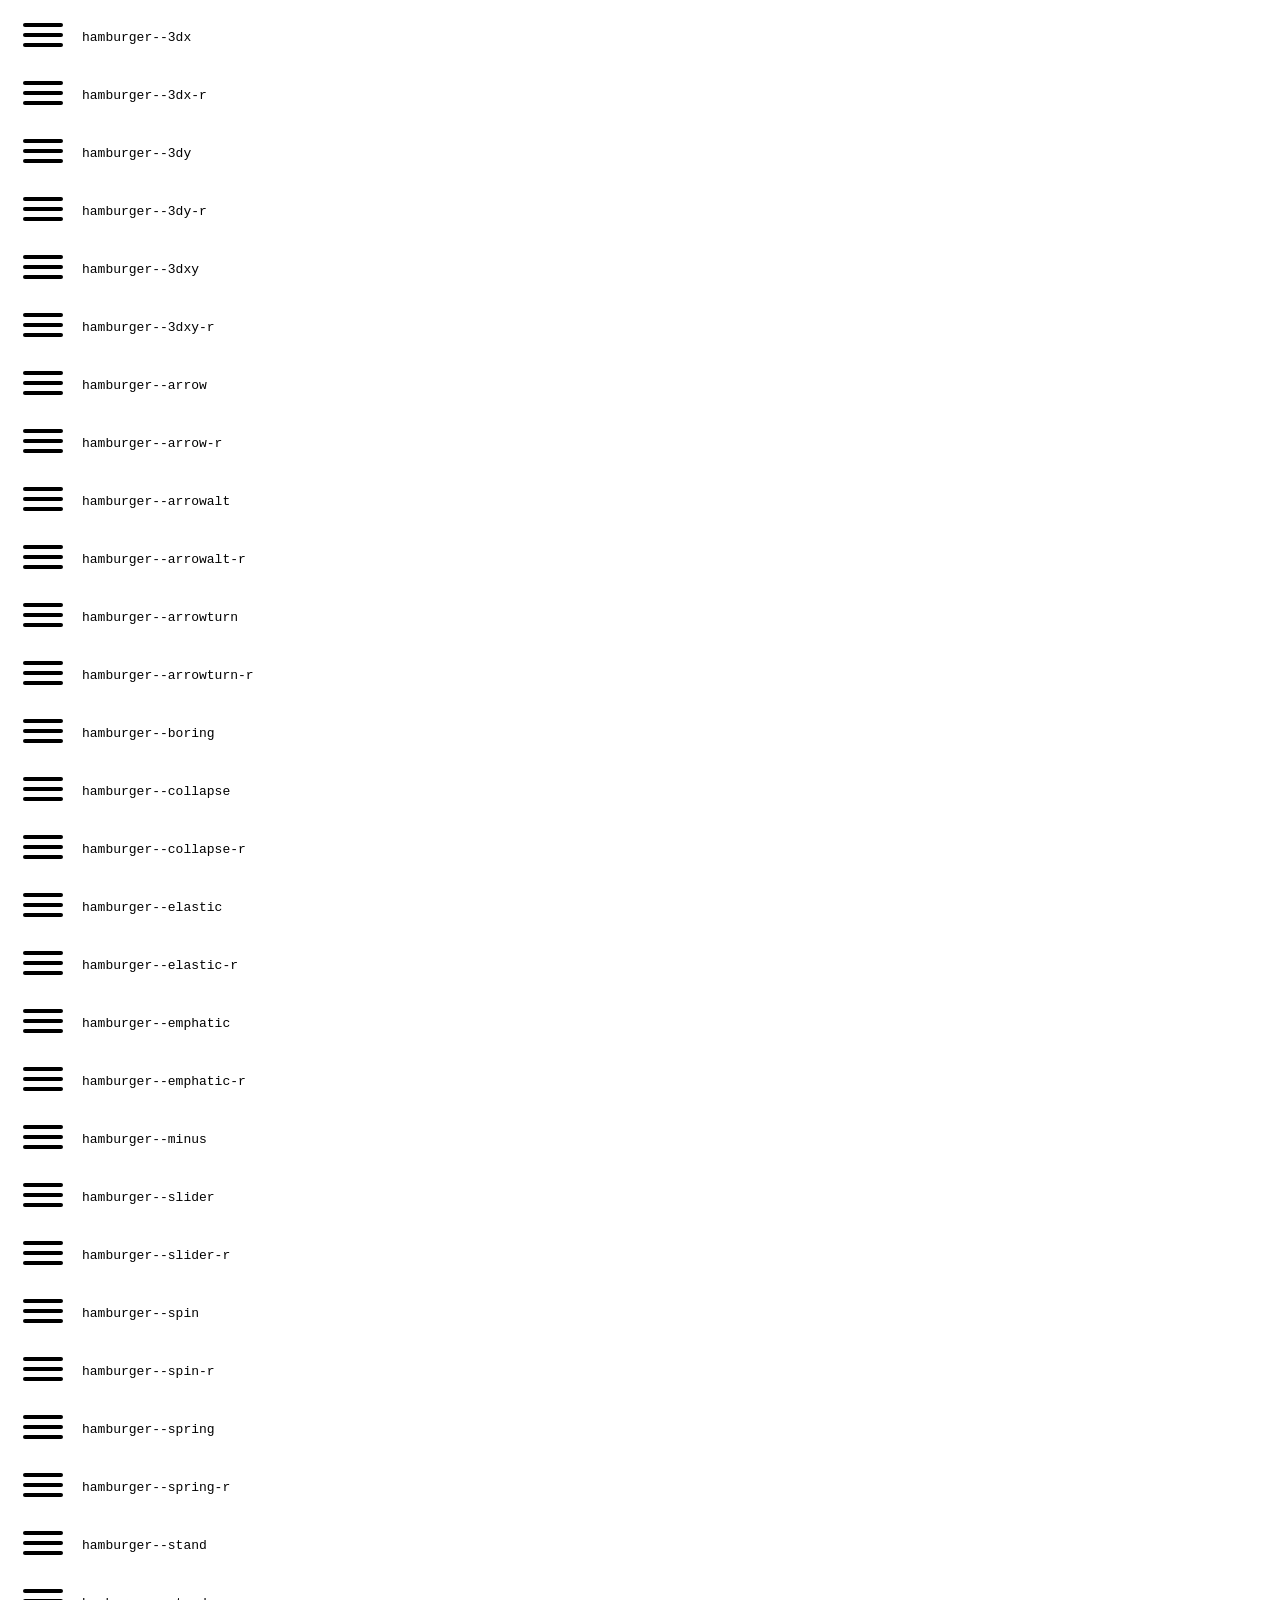
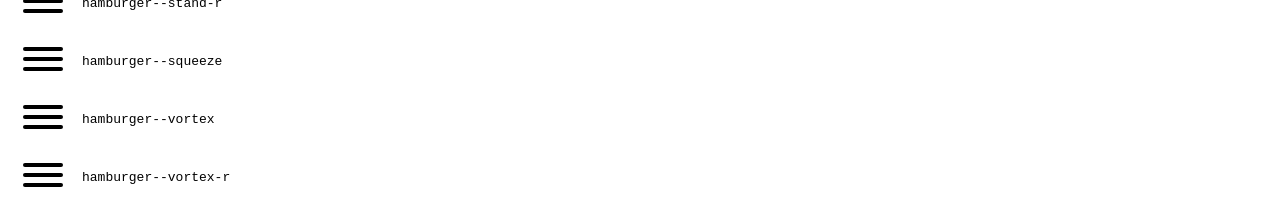
<file: vendor/hamburgers-master/dist/example.html>
<!DOCTYPE html>
<html lang="en">
<head>
  <meta charset="UTF-8">
  <title>Hamburgers by Jonathan Suh</title>
  <link rel="stylesheet" href="hamburgers.css">
  <style>
    code {
      display: inline-block;
    }

    code,
    .hamburger {
      vertical-align: middle;
    }
  </style>
</head>
<body>
  <div class="hamburger hamburger--3dx">
    <div class="hamburger-box">
      <div class="hamburger-inner"></div>
    </div>
  </div>
  <code>hamburger--3dx</code>

  <br>

  <div class="hamburger hamburger--3dx-r">
    <div class="hamburger-box">
      <div class="hamburger-inner"></div>
    </div>
  </div>
  <code>hamburger--3dx-r</code>

  <br>

  <div class="hamburger hamburger--3dy">
    <div class="hamburger-box">
      <div class="hamburger-inner"></div>
    </div>
  </div>
  <code>hamburger--3dy</code>

  <br>

  <div class="hamburger hamburger--3dy-r">
    <div class="hamburger-box">
      <div class="hamburger-inner"></div>
    </div>
  </div>
  <code>hamburger--3dy-r</code>

  <br>

  <div class="hamburger hamburger--3dxy">
    <div class="hamburger-box">
      <div class="hamburger-inner"></div>
    </div>
  </div>
  <code>hamburger--3dxy</code>

  <br>

  <div class="hamburger hamburger--3dxy-r">
    <div class="hamburger-box">
      <div class="hamburger-inner"></div>
    </div>
  </div>
  <code>hamburger--3dxy-r</code>

  <br>

  <div class="hamburger hamburger--arrow">
    <div class="hamburger-box">
      <div class="hamburger-inner"></div>
    </div>
  </div>
  <code>hamburger--arrow</code>

  <br>

  <div class="hamburger hamburger--arrow-r">
    <div class="hamburger-box">
      <div class="hamburger-inner"></div>
    </div>
  </div>
  <code>hamburger--arrow-r</code>

  <br>

  <div class="hamburger hamburger--arrowalt">
    <div class="hamburger-box">
      <div class="hamburger-inner"></div>
    </div>
  </div>
  <code>hamburger--arrowalt</code>

  <br>

  <div class="hamburger hamburger--arrowalt-r">
    <div class="hamburger-box">
      <div class="hamburger-inner"></div>
    </div>
  </div>
  <code>hamburger--arrowalt-r</code>

  <br>

  <div class="hamburger hamburger--arrowturn">
    <div class="hamburger-box">
      <div class="hamburger-inner"></div>
    </div>
  </div>
  <code>hamburger--arrowturn</code>

  <br>

  <div class="hamburger hamburger--arrowturn-r">
    <div class="hamburger-box">
      <div class="hamburger-inner"></div>
    </div>
  </div>
  <code>hamburger--arrowturn-r</code>

  <br>

  <div class="hamburger hamburger--boring">
    <div class="hamburger-box">
      <div class="hamburger-inner"></div>
    </div>
  </div>
  <code>hamburger--boring</code>

  <br>

  <div class="hamburger hamburger--collapse">
    <div class="hamburger-box">
      <div class="hamburger-inner"></div>
    </div>
  </div>
  <code>hamburger--collapse</code>

  <br>

  <div class="hamburger hamburger--collapse-r">
    <div class="hamburger-box">
      <div class="hamburger-inner"></div>
    </div>
  </div>
  <code>hamburger--collapse-r</code>

  <br>

  <div class="hamburger hamburger--elastic">
    <div class="hamburger-box">
      <div class="hamburger-inner"></div>
    </div>
  </div>
  <code>hamburger--elastic</code>

  <br>

  <div class="hamburger hamburger--elastic-r">
    <div class="hamburger-box">
      <div class="hamburger-inner"></div>
    </div>
  </div>
  <code>hamburger--elastic-r</code>

  <br>

  <div class="hamburger hamburger--emphatic">
    <div class="hamburger-box">
      <div class="hamburger-inner"></div>
    </div>
  </div>
  <code>hamburger--emphatic</code>

  <br>

  <div class="hamburger hamburger--emphatic-r">
    <div class="hamburger-box">
      <div class="hamburger-inner"></div>
    </div>
  </div>
  <code>hamburger--emphatic-r</code>

  <br>

  <div class="hamburger hamburger--minus">
    <div class="hamburger-box">
      <div class="hamburger-inner"></div>
    </div>
  </div>
  <code>hamburger--minus</code>

  <br>

  <div class="hamburger hamburger--slider">
    <div class="hamburger-box">
      <div class="hamburger-inner"></div>
    </div>
  </div>
  <code>hamburger--slider</code>

  <br>

  <div class="hamburger hamburger--slider-r">
    <div class="hamburger-box">
      <div class="hamburger-inner"></div>
    </div>
  </div>
  <code>hamburger--slider-r</code>

  <br>

  <div class="hamburger hamburger--spin">
    <div class="hamburger-box">
      <div class="hamburger-inner"></div>
    </div>
  </div>
  <code>hamburger--spin</code>

  <br>

  <div class="hamburger hamburger--spin-r">
    <div class="hamburger-box">
      <div class="hamburger-inner"></div>
    </div>
  </div>
  <code>hamburger--spin-r</code>

  <br>

  <div class="hamburger hamburger--spring">
    <div class="hamburger-box">
      <div class="hamburger-inner"></div>
    </div>
  </div>
  <code>hamburger--spring</code>

  <br>

  <div class="hamburger hamburger--spring-r">
    <div class="hamburger-box">
      <div class="hamburger-inner"></div>
    </div>
  </div>
  <code>hamburger--spring-r</code>

  <br>

  <div class="hamburger hamburger--stand">
    <div class="hamburger-box">
      <div class="hamburger-inner"></div>
    </div>
  </div>
  <code>hamburger--stand</code>

  <br>

  <div class="hamburger hamburger--stand-r">
    <div class="hamburger-box">
      <div class="hamburger-inner"></div>
    </div>
  </div>
  <code>hamburger--stand-r</code>

  <br>

  <div class="hamburger hamburger--squeeze">
    <div class="hamburger-box">
      <div class="hamburger-inner"></div>
    </div>
  </div>
  <code>hamburger--squeeze</code>

  <br>

  <div class="hamburger hamburger--vortex">
    <div class="hamburger-box">
      <div class="hamburger-inner"></div>
    </div>
  </div>
  <code>hamburger--vortex</code>

  <br>

  <div class="hamburger hamburger--vortex-r">
    <div class="hamburger-box">
      <div class="hamburger-inner"></div>
    </div>
  </div>
  <code>hamburger--vortex-r</code>

  <script>
  /**
   * forEach implementation for Objects/NodeLists/Arrays, automatic type loops and context options
   *
   * @private
   * @author Todd Motto
   * @link https://github.com/toddmotto/foreach
   * @param {Array|Object|NodeList} collection - Collection of items to iterate, could be an Array, Object or NodeList
   * @callback requestCallback      callback   - Callback function for each iteration.
   * @param {Array|Object|NodeList} scope=null - Object/NodeList/Array that forEach is iterating over, to use as the this value when executing callback.
   * @returns {}
   */
    var forEach=function(t,o,r){if("[object Object]"===Object.prototype.toString.call(t))for(var c in t)Object.prototype.hasOwnProperty.call(t,c)&&o.call(r,t[c],c,t);else for(var e=0,l=t.length;l>e;e++)o.call(r,t[e],e,t)};

    var hamburgers = document.querySelectorAll(".hamburger");
    if (hamburgers.length > 0) {
      forEach(hamburgers, function(hamburger) {
        hamburger.addEventListener("click", function() {
          this.classList.toggle("is-active");
        }, false);
      });
    }
  </script>
</body>
</html>
</file>
<file: css/fonts.css>
@font-face {
    font-family: 'Novecento sans wide Light';
    src: url('fonts/Novecentosanswide-DemiBold-webfont.woff2') format('woff2'),
         url('fonts/Novecentosanswide-DemiBold-webfont.woff') format('woff');
    font-weight: normal;
    font-style: normal;

}

/* #### Generated By: http://www.cufonfonts.com #### */

@font-face {
font-family: 'HelveticaNeue';
font-style: normal;
font-weight: normal;
src: url('fonts/HelveticaNeueLight.woff') format('woff');
}
</file>
<file: css/style.css>
/* * { outline: 1px solid teal; }    */



/**
 * General
 */
 
html {
    /* max-width: 1400px; */
    margin: 0 auto;
    position: relative;
    min-height: 100%;
}
body {   
    font-family: Arial, "Novecento sans wide Light", sans-serif; 
    color: #8a8888;
    font-size: 0.85rem;
    line-height: 1.571;
    /* height: 2050px; */
    margin-bottom: 63px;
    overflow-x: hidden;
}
.callout-top {
    color: white;
    background-color: #2ecc71;
    height: 100px;
}


/**
 * Work
 */

.work-nav-text {
    display: flex;
    padding-bottom: 2em;
    padding-top: 3em;
}
.work-nav-text h6:hover {
    color:  #2ecc71; 
}

.work-nav-text h6:active {
    color:  #2ecc71;
}

.grid-img img {
    
    width: 100%;
    height: 220px;
    object-fit: cover;
    padding-top: 1em;
    padding-bottom: 1em;
}
.work-nav-icons {
    display: flex;
    justify-content: flex-end;
    align-content: center;
}
.work-nav-icons img:hover {
    cursor: pointer;
}

.work-nav {
    align-items: center;
}
.portfolio-list {
    display: block;
}
#list-view {
    margin-left: 1em;
}
.portfolio-grid {
    display: flex;
    -ms-flex-wrap: wrap;
    flex-wrap: wrap;
    margin-right: -15px;
    margin-left: -15px;
    margin-bottom: 2em;
}
#all, #print, #photography, #web, #apps {
    cursor: pointer;
}

.grid-img img {
    -webkit-transition: all .3s ease; /* Safari and Chrome */
  	-moz-transition: all .3s ease; /* Firefox */
  	-o-transition: all .3s ease; /* IE 9 */
  	-ms-transition: all .3s ease; /* Opera */
  	transition: all .3s ease;
  	position:relative;
}
.grid-img img:hover {
    -webkit-backface-visibility: hidden;
    backface-visibility: hidden;
    -webkit-transform:translateZ(0) scale(1.05); /* Safari and Chrome */
    -moz-transform:scale(1.05); /* Firefox */
    -ms-transform:scale(1.05); /* IE 9 */
    -o-transform:translatZ(0) scale(1.05); /* Opera */
    transform:translatZ(0) scale(1.05);
}
#slash {
    margin-left: 1em;
    margin-right: 1em;
    color: inherit !important;
}













.popup-youtube:hover {
    opacity: 0.5;
  filter: alpha(opacity=50); /* For IE8 and earlier */
}


















/**
* carousel
*/

.slider-img {

    margin: 0px auto 44px auto;

}

.slider-img {

    margin: 0px auto 44px auto;

}

.slider-img .slick-slide {
    transition: all ease-in-out .3s;
    opacity: .2;
    margin: 0px 10px;
}

.slider-img .slick-current {
    opacity: 1;
}

.portfolio svg {
    margin-top: -150px;
}

.portfolio svg:hover #left,
.portfolio svg:hover #right {
    /* fill: #2ecc71; */
    fill: #efefef;
    cursor: pointer;
}

.slider-paragraph p {
    max-width: 600px;
    padding: 0px 50px;
    margin: auto;
    text-align: center;
}




.slider-paragraph h4 {
    color: inherit;
    margin: auto auto;
    text-align: center;
    max-width: 600px;
    margin-bottom: 1em;

}
.carousel-text {
    margin-bottom: 3em;
}

/**
 * About
 */
 
#dude {
    margin-top: 2em;
}
h3, p {
    margin-top: 1em;
}


/**
 * Tabs
 */
 .tablinks {
    height: 200px;
    border: none;
    background-color: #efefef;
    
}
.tablinks p {
    padding-top: 2em;
}
.active {
    background-color: #ccc;
}
#tab-background {
    background-color: #efefef;
    margin-top: 1em;
}


.tablinks:hover {
    background-color: #dadada;
}

/**
 * Contact
 */
 
.map {
    height: 500px;
}

#hours p {
    display: block;
}

#e-mail {
    color: #2ecc71 !important; 
}
h4, p {
    margin-top: 1em;
}
input, textarea {
    margin-top: 1em;
}
.forme {
    width: 65%;
}
#send-button {
    margin-top: 1em;
    margin-bottom: 2.5em;
}
 /**
 * Layout
 */
 
#click-here {
    background-color: #2ecc71; 
    border: none;
    margin-bottom: 1em;
} 




/**
 * Simple fade transition,
 */
 .mfp-fade.mfp-bg {
	opacity: 0;
	-webkit-transition: all 0.15s ease-out; 
	-moz-transition: all 0.15s ease-out; 
	transition: all 0.15s ease-out;
}
.mfp-fade.mfp-bg.mfp-ready {
	opacity: 0.8;
}
.mfp-fade.mfp-bg.mfp-removing {
	opacity: 0;
}

.mfp-fade.mfp-wrap .mfp-content {
	opacity: 0;
	-webkit-transition: all 0.15s ease-out; 
	-moz-transition: all 0.15s ease-out; 
	transition: all 0.15s ease-out;
}
.mfp-fade.mfp-wrap.mfp-ready .mfp-content {
	opacity: 1;
}
.mfp-fade.mfp-wrap.mfp-removing .mfp-content {
	opacity: 0;
}



/**
* Banner
*/


.green-background {
    position: relative;
    margin: auto;
    padding: 0;
}

/* make keyframes that tell the start state and the end state of our object */
@-webkit-keyframes fadeIn { from { opacity:0; } to { opacity:1; } }
@-moz-keyframes fadeIn { from { opacity:0; } to { opacity:1; } }
@keyframes fadeIn { from { opacity:0; } to { opacity:1; } }

.fade-in {
opacity:0;  /* make things invisible upon start */
-webkit-animation:fadeIn ease-in 1;  /* call our keyframe named fadeIn, use animattion ease-in and repeat it only 1 time */
-moz-animation:fadeIn ease-in 1;
animation:fadeIn ease-in 1;

-webkit-animation-fill-mode:forwards;  /* this makes sure that after animation is done we remain at the last keyframe value (opacity: 1)*/
-moz-animation-fill-mode:forwards;
animation-fill-mode:forwards;

-webkit-animation-duration:1s;
-moz-animation-duration:1s;
animation-duration:1s;
}
/* .fade-in.green-background {
-webkit-animation-delay: 0.1s;
-moz-animation-delay: 0.1s;
animation-delay: 0.1s; 
}*/

.fade-in.macbook {
-webkit-animation-delay: 0.2s;
-moz-animation-delay: 0.2s;
animation-delay: 0.2s;
}

.fade-in.ipad {
-webkit-animation-delay: 0.7s;
-moz-animation-delay:0.7s;
animation-delay: 0.7s;
}

.fade-in.iphone {
-webkit-animation-delay: 1.1s;
-moz-animation-delay: 1.1s;
animation-delay: 1.1s;
}

.macbook {
width: 35%;
position: absolute;
bottom: -10%;
left: 20%;
z-index: 1;
/* min-width: 20%;
max-width: 50%; */
}

.macbook:hover {
transition: all .2s ease-in-out;
transform: scale(1.1);
transform-origin: bottom right;
}

.ipad {
width: 18%;
position: absolute;
bottom: -10%;;
left: 50%;
z-index: 2;
}

.ipad:hover {
transition: all .2s ease-in-out;
transform: scale(1.1);
transform-origin: bottom;
}

.iphone {
width: 7%;
position: absolute;
bottom: -10%;
right: 29%;
z-index: 3;
}

.iphone:hover {
transition: all .2s ease-in-out;
transform: scale(1.2);
transform-origin: bottom right;
}
.banner-paragraph {
    height: 250px;
    position: relative;
    display: flex;
    justify-content: center;
}

.banner-paragraph p {
text-align: center;
bottom: 40%;
width: 100%;
position: absolute;
color: #aeadad;
word-wrap: break-word;
}
  
.portfolio {
/* width: 100%; */
display: flex;
align-items: center;
justify-content: center;
} 
.portfolio button {
color: white;
text-align: center;
bottom: 15%;
position: absolute;
background-color: #2ecc71;
padding: 1em;
border: none;
}

h4 {
    color: #dadada;
}





/**
 * Footer (sticky)
 */
    

 .footer {
    background-color: #efefef;
    display: flex;
    justify-content: space-between;
    align-items: center;
    /* font-size: 0.7rem; */
    flex-shrink: 0;
    height: 63px;
    position: absolute;
    bottom: 0;
    width: 100%;
}
.footer p {
    /* padding-left: 16.7%; */
    color: rgb(165, 165, 165);
    word-wrap: break-word;
    /* padding-top: 1.5em; */
}
.footer-wrapper {
    display: flex;
    justify-content: space-between;
}
/* #footer-copyright {
    padding-top: 1.3em;
} */
/* #footer-nav {
    padding-right: 16.7%;
} */


 /**
 * Logo & Navigation
 */

.logo {
    display: flex;
    align-items: center;
    height: 110px;
    justify-content: space-between;
}
.display {
    display: flex;
    justify-content: flex-start;
} 
.icons {
    grid-area: icons;
    width: auto;
    display: flex;
    justify-content: flex-end;
    align-self: center;
    padding-top: 1em;
    padding-left: 1em;
}
.icons svg {
    padding: 0.2em;
    align-self: center;
    display: flex;
    width: 40px;
    height: 40px;
}
.nav {
    /* width: 940px; */
    height: 71px;
    display: flex;
    align-items: center; 
}
.nav h6 {
    color: #737373;
    font-family: 'novecento sans wide light';
    padding-top: 0.5em;
}
.nav h6:hover {
    color: #2ecc71;
}
a svg:hover #twitter {
    fill: #38A1F3;
}
a svg:hover #facebook {
    fill: #3c5a99;
}
a svg:hover #rss {
    fill: #f26522;
}
a svg:hover #pinterest {
    fill: #BD081C;
}
a svg:hover #google {
    fill: #DD4B39;
}
a svg:hover #dribbble {
    fill: #ea4c89 ;
}
p, ul, li {
    font-family: Arial !important;
    color: #737373;
}
li {
    list-style-image: url('../images/bullet.svg');
}
h1, h2, h3, h4, h4 a, h5, h6, .tab-links p, .footer p, #banner-text, #banner-button {
    font-family: "Novecento sans wide Light" !important;
    font-weight: normal;
    text-decoration: none;
    
}
h4 {
    color: #737373;
}
.callout-btm h2 {
    font-family: "Novecento sans wide Light" !important;
    font-weight: normal;
    font-size: 1.5em;
}
a, a:hover {
    text-decoration: none !important;
    color: inherit !important;
}

hr {
    margin: 0;
}








#get-to-video {
    background-color: #efefef;
    /* height: 230px;; nije responsive! */




    padding: 2em;
 } 
.video-text h2 {
   font-family: 'Novecento sans wide Light';
   /* color: #737373;  */
}
 
/* .video-thumbnail {
    padding-right: 2%;
    align-content: center;
    display: flex;
    justify-content: center;
}
.video-thumbnail img {
    max-width: 100%;
} */
.video-text {
    /* margin-top: -2%; */
    /* padding-top: 2em; */
    text-align: justify;
} 
/* .video-thumbnail {
    padding-top: 2em;
    padding-bottom: 2em;
    padding-right: 2%;
    align-content: center;
    display: flex;
    justify-content: center;
} */
.video-thumbnail img {
    max-width: 100%;
}





#freebie {
    /* height: 180px; */
    display: flex;
    flex-direction: column;
    padding-top: 2em;
    padding-bottom: 2em;
    text-align: center;
}
#freebie h4 {
    display: flex;
    justify-self: center;
    justify-content: center;
    color: #8a8888; 
}
#freebie p {
    display: flex;
    justify-self: center;
    justify-content: center;
}
.arrows-paragraph {
    display: flex;
    justify-content: center;
}
#left-arrow {
    padding-right: 5%;
}
#right-arrow {
    padding-left: 5%;
}



#featured-text {
    padding-top: 2em;
    padding-bottom: 2em;
    text-align: center;
}
#featured-text h2 {
    /* color: #737373; */
}


.callout-btm {
    background-color: #322f2f;
    display: flex;
    align-items: center;
    color: white;
    height: 140px;
}
.action-btn {
    font-size: 14px;
    padding: 12px;
    margin-top: -4px;
    background-color: #2ecc71 !important;
    border: none;
    border-color: none;
    color: #fff;
    border: none;
    border-color: none;
}
.action-btn a {
    font-family: 'Novecento sans wide Light';
}

.dropdown-menu {
    min-width:inherit !important;
}



/**
 * Media Queries
 */
 @media only screen and (min-width: 767px) {
    .nav-link {
        display: none;
    }
}
 @media only screen and (max-width: 767px) {
     h2 {
         font-size: 2em;
     }
     .video-text {
        padding-top: 1.5em;
        min-width: 100%;
     }
     /* #click-here {
         margin-bottom: 1em;
         display: flex;
         justify-content: center;
        align-content: center;
     } */
     h2, h4 {
         font-size: 1.5em;
     }
     .footer p {
        font-size: 0.8em;
     }
     .video-thumbnail img {
        display: block;
        margin-left: auto;
        margin-right: auto;
        width: 80%;
     }
     
     .icons {
        display: none;
    }
    
    .work-nav-text {
        display: block;
        text-align: center;
    }
    @media only screen and (max-width: 576px) {
        .work-nav-icons {
            display: none;
        }
    }


    
     
 }

 @media screen and (max-width: 465px) {
    /* .Display-logo {
        padding-top: 1em;
    } */
    .footer-wrapper {
        padding-top: 1.1em;
    }
  
    .nav {
        display: flex;
        /* justify-content: space-around; */
    }
    
    .tab-links p {
        font-size: 0.5em;
    }
    
 }
</file>
<file: vendor/hamburgers-master/dist/hamburgers.css>
/*!
 * Hamburgers
 * @description Tasty CSS-animated hamburgers
 * @author Jonathan Suh @jonsuh
 * @site https://jonsuh.com/hamburgers
 * @link https://github.com/jonsuh/hamburgers
 */
.hamburger {
  padding: 15px 15px;
  display: inline-block;
  cursor: pointer;
  transition-property: opacity, filter;
  transition-duration: 0.15s;
  transition-timing-function: linear;
  font: inherit;
  color: inherit;
  text-transform: none;
  background-color: transparent;
  border: 0;
  margin: 0;
  overflow: visible; }
  .hamburger:hover {
    opacity: 0.7; }
  .hamburger.is-active:hover {
    opacity: 0.7; }
  .hamburger.is-active .hamburger-inner,
  .hamburger.is-active .hamburger-inner::before,
  .hamburger.is-active .hamburger-inner::after {
    background-color: #000; }

.hamburger-box {
  width: 40px;
  height: 24px;
  display: inline-block;
  position: relative; }

.hamburger-inner {
  display: block;
  top: 50%;
  margin-top: -2px; }
  .hamburger-inner, .hamburger-inner::before, .hamburger-inner::after {
    width: 40px;
    height: 4px;
    background-color: #000;
    border-radius: 4px;
    position: absolute;
    transition-property: transform;
    transition-duration: 0.15s;
    transition-timing-function: ease; }
  .hamburger-inner::before, .hamburger-inner::after {
    content: "";
    display: block; }
  .hamburger-inner::before {
    top: -10px; }
  .hamburger-inner::after {
    bottom: -10px; }

/*
   * 3DX
   */
.hamburger--3dx .hamburger-box {
  perspective: 80px; }

.hamburger--3dx .hamburger-inner {
  transition: transform 0.15s cubic-bezier(0.645, 0.045, 0.355, 1), background-color 0s 0.1s cubic-bezier(0.645, 0.045, 0.355, 1); }
  .hamburger--3dx .hamburger-inner::before, .hamburger--3dx .hamburger-inner::after {
    transition: transform 0s 0.1s cubic-bezier(0.645, 0.045, 0.355, 1); }

.hamburger--3dx.is-active .hamburger-inner {
  background-color: transparent !important;
  transform: rotateY(180deg); }
  .hamburger--3dx.is-active .hamburger-inner::before {
    transform: translate3d(0, 10px, 0) rotate(45deg); }
  .hamburger--3dx.is-active .hamburger-inner::after {
    transform: translate3d(0, -10px, 0) rotate(-45deg); }

/*
   * 3DX Reverse
   */
.hamburger--3dx-r .hamburger-box {
  perspective: 80px; }

.hamburger--3dx-r .hamburger-inner {
  transition: transform 0.15s cubic-bezier(0.645, 0.045, 0.355, 1), background-color 0s 0.1s cubic-bezier(0.645, 0.045, 0.355, 1); }
  .hamburger--3dx-r .hamburger-inner::before, .hamburger--3dx-r .hamburger-inner::after {
    transition: transform 0s 0.1s cubic-bezier(0.645, 0.045, 0.355, 1); }

.hamburger--3dx-r.is-active .hamburger-inner {
  background-color: transparent !important;
  transform: rotateY(-180deg); }
  .hamburger--3dx-r.is-active .hamburger-inner::before {
    transform: translate3d(0, 10px, 0) rotate(45deg); }
  .hamburger--3dx-r.is-active .hamburger-inner::after {
    transform: translate3d(0, -10px, 0) rotate(-45deg); }

/*
   * 3DY
   */
.hamburger--3dy .hamburger-box {
  perspective: 80px; }

.hamburger--3dy .hamburger-inner {
  transition: transform 0.15s cubic-bezier(0.645, 0.045, 0.355, 1), background-color 0s 0.1s cubic-bezier(0.645, 0.045, 0.355, 1); }
  .hamburger--3dy .hamburger-inner::before, .hamburger--3dy .hamburger-inner::after {
    transition: transform 0s 0.1s cubic-bezier(0.645, 0.045, 0.355, 1); }

.hamburger--3dy.is-active .hamburger-inner {
  background-color: transparent !important;
  transform: rotateX(-180deg); }
  .hamburger--3dy.is-active .hamburger-inner::before {
    transform: translate3d(0, 10px, 0) rotate(45deg); }
  .hamburger--3dy.is-active .hamburger-inner::after {
    transform: translate3d(0, -10px, 0) rotate(-45deg); }

/*
   * 3DY Reverse
   */
.hamburger--3dy-r .hamburger-box {
  perspective: 80px; }

.hamburger--3dy-r .hamburger-inner {
  transition: transform 0.15s cubic-bezier(0.645, 0.045, 0.355, 1), background-color 0s 0.1s cubic-bezier(0.645, 0.045, 0.355, 1); }
  .hamburger--3dy-r .hamburger-inner::before, .hamburger--3dy-r .hamburger-inner::after {
    transition: transform 0s 0.1s cubic-bezier(0.645, 0.045, 0.355, 1); }

.hamburger--3dy-r.is-active .hamburger-inner {
  background-color: transparent !important;
  transform: rotateX(180deg); }
  .hamburger--3dy-r.is-active .hamburger-inner::before {
    transform: translate3d(0, 10px, 0) rotate(45deg); }
  .hamburger--3dy-r.is-active .hamburger-inner::after {
    transform: translate3d(0, -10px, 0) rotate(-45deg); }

/*
   * 3DXY
   */
.hamburger--3dxy .hamburger-box {
  perspective: 80px; }

.hamburger--3dxy .hamburger-inner {
  transition: transform 0.15s cubic-bezier(0.645, 0.045, 0.355, 1), background-color 0s 0.1s cubic-bezier(0.645, 0.045, 0.355, 1); }
  .hamburger--3dxy .hamburger-inner::before, .hamburger--3dxy .hamburger-inner::after {
    transition: transform 0s 0.1s cubic-bezier(0.645, 0.045, 0.355, 1); }

.hamburger--3dxy.is-active .hamburger-inner {
  background-color: transparent !important;
  transform: rotateX(180deg) rotateY(180deg); }
  .hamburger--3dxy.is-active .hamburger-inner::before {
    transform: translate3d(0, 10px, 0) rotate(45deg); }
  .hamburger--3dxy.is-active .hamburger-inner::after {
    transform: translate3d(0, -10px, 0) rotate(-45deg); }

/*
   * 3DXY Reverse
   */
.hamburger--3dxy-r .hamburger-box {
  perspective: 80px; }

.hamburger--3dxy-r .hamburger-inner {
  transition: transform 0.15s cubic-bezier(0.645, 0.045, 0.355, 1), background-color 0s 0.1s cubic-bezier(0.645, 0.045, 0.355, 1); }
  .hamburger--3dxy-r .hamburger-inner::before, .hamburger--3dxy-r .hamburger-inner::after {
    transition: transform 0s 0.1s cubic-bezier(0.645, 0.045, 0.355, 1); }

.hamburger--3dxy-r.is-active .hamburger-inner {
  background-color: transparent !important;
  transform: rotateX(180deg) rotateY(180deg) rotateZ(-180deg); }
  .hamburger--3dxy-r.is-active .hamburger-inner::before {
    transform: translate3d(0, 10px, 0) rotate(45deg); }
  .hamburger--3dxy-r.is-active .hamburger-inner::after {
    transform: translate3d(0, -10px, 0) rotate(-45deg); }

/*
   * Arrow
   */
.hamburger--arrow.is-active .hamburger-inner::before {
  transform: translate3d(-8px, 0, 0) rotate(-45deg) scale(0.7, 1); }

.hamburger--arrow.is-active .hamburger-inner::after {
  transform: translate3d(-8px, 0, 0) rotate(45deg) scale(0.7, 1); }

/*
   * Arrow Right
   */
.hamburger--arrow-r.is-active .hamburger-inner::before {
  transform: translate3d(8px, 0, 0) rotate(45deg) scale(0.7, 1); }

.hamburger--arrow-r.is-active .hamburger-inner::after {
  transform: translate3d(8px, 0, 0) rotate(-45deg) scale(0.7, 1); }

/*
   * Arrow Alt
   */
.hamburger--arrowalt .hamburger-inner::before {
  transition: top 0.1s 0.1s ease, transform 0.1s cubic-bezier(0.165, 0.84, 0.44, 1); }

.hamburger--arrowalt .hamburger-inner::after {
  transition: bottom 0.1s 0.1s ease, transform 0.1s cubic-bezier(0.165, 0.84, 0.44, 1); }

.hamburger--arrowalt.is-active .hamburger-inner::before {
  top: 0;
  transform: translate3d(-8px, -10px, 0) rotate(-45deg) scale(0.7, 1);
  transition: top 0.1s ease, transform 0.1s 0.1s cubic-bezier(0.895, 0.03, 0.685, 0.22); }

.hamburger--arrowalt.is-active .hamburger-inner::after {
  bottom: 0;
  transform: translate3d(-8px, 10px, 0) rotate(45deg) scale(0.7, 1);
  transition: bottom 0.1s ease, transform 0.1s 0.1s cubic-bezier(0.895, 0.03, 0.685, 0.22); }

/*
   * Arrow Alt Right
   */
.hamburger--arrowalt-r .hamburger-inner::before {
  transition: top 0.1s 0.1s ease, transform 0.1s cubic-bezier(0.165, 0.84, 0.44, 1); }

.hamburger--arrowalt-r .hamburger-inner::after {
  transition: bottom 0.1s 0.1s ease, transform 0.1s cubic-bezier(0.165, 0.84, 0.44, 1); }

.hamburger--arrowalt-r.is-active .hamburger-inner::before {
  top: 0;
  transform: translate3d(8px, -10px, 0) rotate(45deg) scale(0.7, 1);
  transition: top 0.1s ease, transform 0.1s 0.1s cubic-bezier(0.895, 0.03, 0.685, 0.22); }

.hamburger--arrowalt-r.is-active .hamburger-inner::after {
  bottom: 0;
  transform: translate3d(8px, 10px, 0) rotate(-45deg) scale(0.7, 1);
  transition: bottom 0.1s ease, transform 0.1s 0.1s cubic-bezier(0.895, 0.03, 0.685, 0.22); }

/*
   * Arrow Turn
   */
.hamburger--arrowturn.is-active .hamburger-inner {
  transform: rotate(-180deg); }
  .hamburger--arrowturn.is-active .hamburger-inner::before {
    transform: translate3d(8px, 0, 0) rotate(45deg) scale(0.7, 1); }
  .hamburger--arrowturn.is-active .hamburger-inner::after {
    transform: translate3d(8px, 0, 0) rotate(-45deg) scale(0.7, 1); }

/*
   * Arrow Turn Right
   */
.hamburger--arrowturn-r.is-active .hamburger-inner {
  transform: rotate(-180deg); }
  .hamburger--arrowturn-r.is-active .hamburger-inner::before {
    transform: translate3d(-8px, 0, 0) rotate(-45deg) scale(0.7, 1); }
  .hamburger--arrowturn-r.is-active .hamburger-inner::after {
    transform: translate3d(-8px, 0, 0) rotate(45deg) scale(0.7, 1); }

/*
   * Boring
   */
.hamburger--boring .hamburger-inner, .hamburger--boring .hamburger-inner::before, .hamburger--boring .hamburger-inner::after {
  transition-property: none; }

.hamburger--boring.is-active .hamburger-inner {
  transform: rotate(45deg); }
  .hamburger--boring.is-active .hamburger-inner::before {
    top: 0;
    opacity: 0; }
  .hamburger--boring.is-active .hamburger-inner::after {
    bottom: 0;
    transform: rotate(-90deg); }

/*
   * Collapse
   */
.hamburger--collapse .hamburger-inner {
  top: auto;
  bottom: 0;
  transition-duration: 0.13s;
  transition-delay: 0.13s;
  transition-timing-function: cubic-bezier(0.55, 0.055, 0.675, 0.19); }
  .hamburger--collapse .hamburger-inner::after {
    top: -20px;
    transition: top 0.2s 0.2s cubic-bezier(0.33333, 0.66667, 0.66667, 1), opacity 0.1s linear; }
  .hamburger--collapse .hamburger-inner::before {
    transition: top 0.12s 0.2s cubic-bezier(0.33333, 0.66667, 0.66667, 1), transform 0.13s cubic-bezier(0.55, 0.055, 0.675, 0.19); }

.hamburger--collapse.is-active .hamburger-inner {
  transform: translate3d(0, -10px, 0) rotate(-45deg);
  transition-delay: 0.22s;
  transition-timing-function: cubic-bezier(0.215, 0.61, 0.355, 1); }
  .hamburger--collapse.is-active .hamburger-inner::after {
    top: 0;
    opacity: 0;
    transition: top 0.2s cubic-bezier(0.33333, 0, 0.66667, 0.33333), opacity 0.1s 0.22s linear; }
  .hamburger--collapse.is-active .hamburger-inner::before {
    top: 0;
    transform: rotate(-90deg);
    transition: top 0.1s 0.16s cubic-bezier(0.33333, 0, 0.66667, 0.33333), transform 0.13s 0.25s cubic-bezier(0.215, 0.61, 0.355, 1); }

/*
   * Collapse Reverse
   */
.hamburger--collapse-r .hamburger-inner {
  top: auto;
  bottom: 0;
  transition-duration: 0.13s;
  transition-delay: 0.13s;
  transition-timing-function: cubic-bezier(0.55, 0.055, 0.675, 0.19); }
  .hamburger--collapse-r .hamburger-inner::after {
    top: -20px;
    transition: top 0.2s 0.2s cubic-bezier(0.33333, 0.66667, 0.66667, 1), opacity 0.1s linear; }
  .hamburger--collapse-r .hamburger-inner::before {
    transition: top 0.12s 0.2s cubic-bezier(0.33333, 0.66667, 0.66667, 1), transform 0.13s cubic-bezier(0.55, 0.055, 0.675, 0.19); }

.hamburger--collapse-r.is-active .hamburger-inner {
  transform: translate3d(0, -10px, 0) rotate(45deg);
  transition-delay: 0.22s;
  transition-timing-function: cubic-bezier(0.215, 0.61, 0.355, 1); }
  .hamburger--collapse-r.is-active .hamburger-inner::after {
    top: 0;
    opacity: 0;
    transition: top 0.2s cubic-bezier(0.33333, 0, 0.66667, 0.33333), opacity 0.1s 0.22s linear; }
  .hamburger--collapse-r.is-active .hamburger-inner::before {
    top: 0;
    transform: rotate(90deg);
    transition: top 0.1s 0.16s cubic-bezier(0.33333, 0, 0.66667, 0.33333), transform 0.13s 0.25s cubic-bezier(0.215, 0.61, 0.355, 1); }

/*
   * Elastic
   */
.hamburger--elastic .hamburger-inner {
  top: 2px;
  transition-duration: 0.275s;
  transition-timing-function: cubic-bezier(0.68, -0.55, 0.265, 1.55); }
  .hamburger--elastic .hamburger-inner::before {
    top: 10px;
    transition: opacity 0.125s 0.275s ease; }
  .hamburger--elastic .hamburger-inner::after {
    top: 20px;
    transition: transform 0.275s cubic-bezier(0.68, -0.55, 0.265, 1.55); }

.hamburger--elastic.is-active .hamburger-inner {
  transform: translate3d(0, 10px, 0) rotate(135deg);
  transition-delay: 0.075s; }
  .hamburger--elastic.is-active .hamburger-inner::before {
    transition-delay: 0s;
    opacity: 0; }
  .hamburger--elastic.is-active .hamburger-inner::after {
    transform: translate3d(0, -20px, 0) rotate(-270deg);
    transition-delay: 0.075s; }

/*
   * Elastic Reverse
   */
.hamburger--elastic-r .hamburger-inner {
  top: 2px;
  transition-duration: 0.275s;
  transition-timing-function: cubic-bezier(0.68, -0.55, 0.265, 1.55); }
  .hamburger--elastic-r .hamburger-inner::before {
    top: 10px;
    transition: opacity 0.125s 0.275s ease; }
  .hamburger--elastic-r .hamburger-inner::after {
    top: 20px;
    transition: transform 0.275s cubic-bezier(0.68, -0.55, 0.265, 1.55); }

.hamburger--elastic-r.is-active .hamburger-inner {
  transform: translate3d(0, 10px, 0) rotate(-135deg);
  transition-delay: 0.075s; }
  .hamburger--elastic-r.is-active .hamburger-inner::before {
    transition-delay: 0s;
    opacity: 0; }
  .hamburger--elastic-r.is-active .hamburger-inner::after {
    transform: translate3d(0, -20px, 0) rotate(270deg);
    transition-delay: 0.075s; }

/*
   * Emphatic
   */
.hamburger--emphatic {
  overflow: hidden; }
  .hamburger--emphatic .hamburger-inner {
    transition: background-color 0.125s 0.175s ease-in; }
    .hamburger--emphatic .hamburger-inner::before {
      left: 0;
      transition: transform 0.125s cubic-bezier(0.6, 0.04, 0.98, 0.335), top 0.05s 0.125s linear, left 0.125s 0.175s ease-in; }
    .hamburger--emphatic .hamburger-inner::after {
      top: 10px;
      right: 0;
      transition: transform 0.125s cubic-bezier(0.6, 0.04, 0.98, 0.335), top 0.05s 0.125s linear, right 0.125s 0.175s ease-in; }
  .hamburger--emphatic.is-active .hamburger-inner {
    transition-delay: 0s;
    transition-timing-function: ease-out;
    background-color: transparent !important; }
    .hamburger--emphatic.is-active .hamburger-inner::before {
      left: -80px;
      top: -80px;
      transform: translate3d(80px, 80px, 0) rotate(45deg);
      transition: left 0.125s ease-out, top 0.05s 0.125s linear, transform 0.125s 0.175s cubic-bezier(0.075, 0.82, 0.165, 1); }
    .hamburger--emphatic.is-active .hamburger-inner::after {
      right: -80px;
      top: -80px;
      transform: translate3d(-80px, 80px, 0) rotate(-45deg);
      transition: right 0.125s ease-out, top 0.05s 0.125s linear, transform 0.125s 0.175s cubic-bezier(0.075, 0.82, 0.165, 1); }

/*
   * Emphatic Reverse
   */
.hamburger--emphatic-r {
  overflow: hidden; }
  .hamburger--emphatic-r .hamburger-inner {
    transition: background-color 0.125s 0.175s ease-in; }
    .hamburger--emphatic-r .hamburger-inner::before {
      left: 0;
      transition: transform 0.125s cubic-bezier(0.6, 0.04, 0.98, 0.335), top 0.05s 0.125s linear, left 0.125s 0.175s ease-in; }
    .hamburger--emphatic-r .hamburger-inner::after {
      top: 10px;
      right: 0;
      transition: transform 0.125s cubic-bezier(0.6, 0.04, 0.98, 0.335), top 0.05s 0.125s linear, right 0.125s 0.175s ease-in; }
  .hamburger--emphatic-r.is-active .hamburger-inner {
    transition-delay: 0s;
    transition-timing-function: ease-out;
    background-color: transparent !important; }
    .hamburger--emphatic-r.is-active .hamburger-inner::before {
      left: -80px;
      top: 80px;
      transform: translate3d(80px, -80px, 0) rotate(-45deg);
      transition: left 0.125s ease-out, top 0.05s 0.125s linear, transform 0.125s 0.175s cubic-bezier(0.075, 0.82, 0.165, 1); }
    .hamburger--emphatic-r.is-active .hamburger-inner::after {
      right: -80px;
      top: 80px;
      transform: translate3d(-80px, -80px, 0) rotate(45deg);
      transition: right 0.125s ease-out, top 0.05s 0.125s linear, transform 0.125s 0.175s cubic-bezier(0.075, 0.82, 0.165, 1); }

/*
   * Minus
   */
.hamburger--minus .hamburger-inner::before, .hamburger--minus .hamburger-inner::after {
  transition: bottom 0.08s 0s ease-out, top 0.08s 0s ease-out, opacity 0s linear; }

.hamburger--minus.is-active .hamburger-inner::before, .hamburger--minus.is-active .hamburger-inner::after {
  opacity: 0;
  transition: bottom 0.08s ease-out, top 0.08s ease-out, opacity 0s 0.08s linear; }

.hamburger--minus.is-active .hamburger-inner::before {
  top: 0; }

.hamburger--minus.is-active .hamburger-inner::after {
  bottom: 0; }

/*
   * Slider
   */
.hamburger--slider .hamburger-inner {
  top: 2px; }
  .hamburger--slider .hamburger-inner::before {
    top: 10px;
    transition-property: transform, opacity;
    transition-timing-function: ease;
    transition-duration: 0.15s; }
  .hamburger--slider .hamburger-inner::after {
    top: 20px; }

.hamburger--slider.is-active .hamburger-inner {
  transform: translate3d(0, 10px, 0) rotate(45deg); }
  .hamburger--slider.is-active .hamburger-inner::before {
    transform: rotate(-45deg) translate3d(-5.71429px, -6px, 0);
    opacity: 0; }
  .hamburger--slider.is-active .hamburger-inner::after {
    transform: translate3d(0, -20px, 0) rotate(-90deg); }

/*
   * Slider Reverse
   */
.hamburger--slider-r .hamburger-inner {
  top: 2px; }
  .hamburger--slider-r .hamburger-inner::before {
    top: 10px;
    transition-property: transform, opacity;
    transition-timing-function: ease;
    transition-duration: 0.15s; }
  .hamburger--slider-r .hamburger-inner::after {
    top: 20px; }

.hamburger--slider-r.is-active .hamburger-inner {
  transform: translate3d(0, 10px, 0) rotate(-45deg); }
  .hamburger--slider-r.is-active .hamburger-inner::before {
    transform: rotate(45deg) translate3d(5.71429px, -6px, 0);
    opacity: 0; }
  .hamburger--slider-r.is-active .hamburger-inner::after {
    transform: translate3d(0, -20px, 0) rotate(90deg); }

/*
   * Spin
   */
.hamburger--spin .hamburger-inner {
  transition-duration: 0.22s;
  transition-timing-function: cubic-bezier(0.55, 0.055, 0.675, 0.19); }
  .hamburger--spin .hamburger-inner::before {
    transition: top 0.1s 0.25s ease-in, opacity 0.1s ease-in; }
  .hamburger--spin .hamburger-inner::after {
    transition: bottom 0.1s 0.25s ease-in, transform 0.22s cubic-bezier(0.55, 0.055, 0.675, 0.19); }

.hamburger--spin.is-active .hamburger-inner {
  transform: rotate(225deg);
  transition-delay: 0.12s;
  transition-timing-function: cubic-bezier(0.215, 0.61, 0.355, 1); }
  .hamburger--spin.is-active .hamburger-inner::before {
    top: 0;
    opacity: 0;
    transition: top 0.1s ease-out, opacity 0.1s 0.12s ease-out; }
  .hamburger--spin.is-active .hamburger-inner::after {
    bottom: 0;
    transform: rotate(-90deg);
    transition: bottom 0.1s ease-out, transform 0.22s 0.12s cubic-bezier(0.215, 0.61, 0.355, 1); }

/*
   * Spin Reverse
   */
.hamburger--spin-r .hamburger-inner {
  transition-duration: 0.22s;
  transition-timing-function: cubic-bezier(0.55, 0.055, 0.675, 0.19); }
  .hamburger--spin-r .hamburger-inner::before {
    transition: top 0.1s 0.25s ease-in, opacity 0.1s ease-in; }
  .hamburger--spin-r .hamburger-inner::after {
    transition: bottom 0.1s 0.25s ease-in, transform 0.22s cubic-bezier(0.55, 0.055, 0.675, 0.19); }

.hamburger--spin-r.is-active .hamburger-inner {
  transform: rotate(-225deg);
  transition-delay: 0.12s;
  transition-timing-function: cubic-bezier(0.215, 0.61, 0.355, 1); }
  .hamburger--spin-r.is-active .hamburger-inner::before {
    top: 0;
    opacity: 0;
    transition: top 0.1s ease-out, opacity 0.1s 0.12s ease-out; }
  .hamburger--spin-r.is-active .hamburger-inner::after {
    bottom: 0;
    transform: rotate(90deg);
    transition: bottom 0.1s ease-out, transform 0.22s 0.12s cubic-bezier(0.215, 0.61, 0.355, 1); }

/*
   * Spring
   */
.hamburger--spring .hamburger-inner {
  top: 2px;
  transition: background-color 0s 0.13s linear; }
  .hamburger--spring .hamburger-inner::before {
    top: 10px;
    transition: top 0.1s 0.2s cubic-bezier(0.33333, 0.66667, 0.66667, 1), transform 0.13s cubic-bezier(0.55, 0.055, 0.675, 0.19); }
  .hamburger--spring .hamburger-inner::after {
    top: 20px;
    transition: top 0.2s 0.2s cubic-bezier(0.33333, 0.66667, 0.66667, 1), transform 0.13s cubic-bezier(0.55, 0.055, 0.675, 0.19); }

.hamburger--spring.is-active .hamburger-inner {
  transition-delay: 0.22s;
  background-color: transparent !important; }
  .hamburger--spring.is-active .hamburger-inner::before {
    top: 0;
    transition: top 0.1s 0.15s cubic-bezier(0.33333, 0, 0.66667, 0.33333), transform 0.13s 0.22s cubic-bezier(0.215, 0.61, 0.355, 1);
    transform: translate3d(0, 10px, 0) rotate(45deg); }
  .hamburger--spring.is-active .hamburger-inner::after {
    top: 0;
    transition: top 0.2s cubic-bezier(0.33333, 0, 0.66667, 0.33333), transform 0.13s 0.22s cubic-bezier(0.215, 0.61, 0.355, 1);
    transform: translate3d(0, 10px, 0) rotate(-45deg); }

/*
   * Spring Reverse
   */
.hamburger--spring-r .hamburger-inner {
  top: auto;
  bottom: 0;
  transition-duration: 0.13s;
  transition-delay: 0s;
  transition-timing-function: cubic-bezier(0.55, 0.055, 0.675, 0.19); }
  .hamburger--spring-r .hamburger-inner::after {
    top: -20px;
    transition: top 0.2s 0.2s cubic-bezier(0.33333, 0.66667, 0.66667, 1), opacity 0s linear; }
  .hamburger--spring-r .hamburger-inner::before {
    transition: top 0.1s 0.2s cubic-bezier(0.33333, 0.66667, 0.66667, 1), transform 0.13s cubic-bezier(0.55, 0.055, 0.675, 0.19); }

.hamburger--spring-r.is-active .hamburger-inner {
  transform: translate3d(0, -10px, 0) rotate(-45deg);
  transition-delay: 0.22s;
  transition-timing-function: cubic-bezier(0.215, 0.61, 0.355, 1); }
  .hamburger--spring-r.is-active .hamburger-inner::after {
    top: 0;
    opacity: 0;
    transition: top 0.2s cubic-bezier(0.33333, 0, 0.66667, 0.33333), opacity 0s 0.22s linear; }
  .hamburger--spring-r.is-active .hamburger-inner::before {
    top: 0;
    transform: rotate(90deg);
    transition: top 0.1s 0.15s cubic-bezier(0.33333, 0, 0.66667, 0.33333), transform 0.13s 0.22s cubic-bezier(0.215, 0.61, 0.355, 1); }

/*
   * Stand
   */
.hamburger--stand .hamburger-inner {
  transition: transform 0.075s 0.15s cubic-bezier(0.55, 0.055, 0.675, 0.19), background-color 0s 0.075s linear; }
  .hamburger--stand .hamburger-inner::before {
    transition: top 0.075s 0.075s ease-in, transform 0.075s 0s cubic-bezier(0.55, 0.055, 0.675, 0.19); }
  .hamburger--stand .hamburger-inner::after {
    transition: bottom 0.075s 0.075s ease-in, transform 0.075s 0s cubic-bezier(0.55, 0.055, 0.675, 0.19); }

.hamburger--stand.is-active .hamburger-inner {
  transform: rotate(90deg);
  background-color: transparent !important;
  transition: transform 0.075s 0s cubic-bezier(0.215, 0.61, 0.355, 1), background-color 0s 0.15s linear; }
  .hamburger--stand.is-active .hamburger-inner::before {
    top: 0;
    transform: rotate(-45deg);
    transition: top 0.075s 0.1s ease-out, transform 0.075s 0.15s cubic-bezier(0.215, 0.61, 0.355, 1); }
  .hamburger--stand.is-active .hamburger-inner::after {
    bottom: 0;
    transform: rotate(45deg);
    transition: bottom 0.075s 0.1s ease-out, transform 0.075s 0.15s cubic-bezier(0.215, 0.61, 0.355, 1); }

/*
   * Stand Reverse
   */
.hamburger--stand-r .hamburger-inner {
  transition: transform 0.075s 0.15s cubic-bezier(0.55, 0.055, 0.675, 0.19), background-color 0s 0.075s linear; }
  .hamburger--stand-r .hamburger-inner::before {
    transition: top 0.075s 0.075s ease-in, transform 0.075s 0s cubic-bezier(0.55, 0.055, 0.675, 0.19); }
  .hamburger--stand-r .hamburger-inner::after {
    transition: bottom 0.075s 0.075s ease-in, transform 0.075s 0s cubic-bezier(0.55, 0.055, 0.675, 0.19); }

.hamburger--stand-r.is-active .hamburger-inner {
  transform: rotate(-90deg);
  background-color: transparent !important;
  transition: transform 0.075s 0s cubic-bezier(0.215, 0.61, 0.355, 1), background-color 0s 0.15s linear; }
  .hamburger--stand-r.is-active .hamburger-inner::before {
    top: 0;
    transform: rotate(-45deg);
    transition: top 0.075s 0.1s ease-out, transform 0.075s 0.15s cubic-bezier(0.215, 0.61, 0.355, 1); }
  .hamburger--stand-r.is-active .hamburger-inner::after {
    bottom: 0;
    transform: rotate(45deg);
    transition: bottom 0.075s 0.1s ease-out, transform 0.075s 0.15s cubic-bezier(0.215, 0.61, 0.355, 1); }

/*
   * Squeeze
   */
.hamburger--squeeze .hamburger-inner {
  transition-duration: 0.075s;
  transition-timing-function: cubic-bezier(0.55, 0.055, 0.675, 0.19); }
  .hamburger--squeeze .hamburger-inner::before {
    transition: top 0.075s 0.12s ease, opacity 0.075s ease; }
  .hamburger--squeeze .hamburger-inner::after {
    transition: bottom 0.075s 0.12s ease, transform 0.075s cubic-bezier(0.55, 0.055, 0.675, 0.19); }

.hamburger--squeeze.is-active .hamburger-inner {
  transform: rotate(45deg);
  transition-delay: 0.12s;
  transition-timing-function: cubic-bezier(0.215, 0.61, 0.355, 1); }
  .hamburger--squeeze.is-active .hamburger-inner::before {
    top: 0;
    opacity: 0;
    transition: top 0.075s ease, opacity 0.075s 0.12s ease; }
  .hamburger--squeeze.is-active .hamburger-inner::after {
    bottom: 0;
    transform: rotate(-90deg);
    transition: bottom 0.075s ease, transform 0.075s 0.12s cubic-bezier(0.215, 0.61, 0.355, 1); }

/*
   * Vortex
   */
.hamburger--vortex .hamburger-inner {
  transition-duration: 0.2s;
  transition-timing-function: cubic-bezier(0.19, 1, 0.22, 1); }
  .hamburger--vortex .hamburger-inner::before, .hamburger--vortex .hamburger-inner::after {
    transition-duration: 0s;
    transition-delay: 0.1s;
    transition-timing-function: linear; }
  .hamburger--vortex .hamburger-inner::before {
    transition-property: top, opacity; }
  .hamburger--vortex .hamburger-inner::after {
    transition-property: bottom, transform; }

.hamburger--vortex.is-active .hamburger-inner {
  transform: rotate(765deg);
  transition-timing-function: cubic-bezier(0.19, 1, 0.22, 1); }
  .hamburger--vortex.is-active .hamburger-inner::before, .hamburger--vortex.is-active .hamburger-inner::after {
    transition-delay: 0s; }
  .hamburger--vortex.is-active .hamburger-inner::before {
    top: 0;
    opacity: 0; }
  .hamburger--vortex.is-active .hamburger-inner::after {
    bottom: 0;
    transform: rotate(90deg); }

/*
   * Vortex Reverse
   */
.hamburger--vortex-r .hamburger-inner {
  transition-duration: 0.2s;
  transition-timing-function: cubic-bezier(0.19, 1, 0.22, 1); }
  .hamburger--vortex-r .hamburger-inner::before, .hamburger--vortex-r .hamburger-inner::after {
    transition-duration: 0s;
    transition-delay: 0.1s;
    transition-timing-function: linear; }
  .hamburger--vortex-r .hamburger-inner::before {
    transition-property: top, opacity; }
  .hamburger--vortex-r .hamburger-inner::after {
    transition-property: bottom, transform; }

.hamburger--vortex-r.is-active .hamburger-inner {
  transform: rotate(-765deg);
  transition-timing-function: cubic-bezier(0.19, 1, 0.22, 1); }
  .hamburger--vortex-r.is-active .hamburger-inner::before, .hamburger--vortex-r.is-active .hamburger-inner::after {
    transition-delay: 0s; }
  .hamburger--vortex-r.is-active .hamburger-inner::before {
    top: 0;
    opacity: 0; }
  .hamburger--vortex-r.is-active .hamburger-inner::after {
    bottom: 0;
    transform: rotate(-90deg); }
</file>
